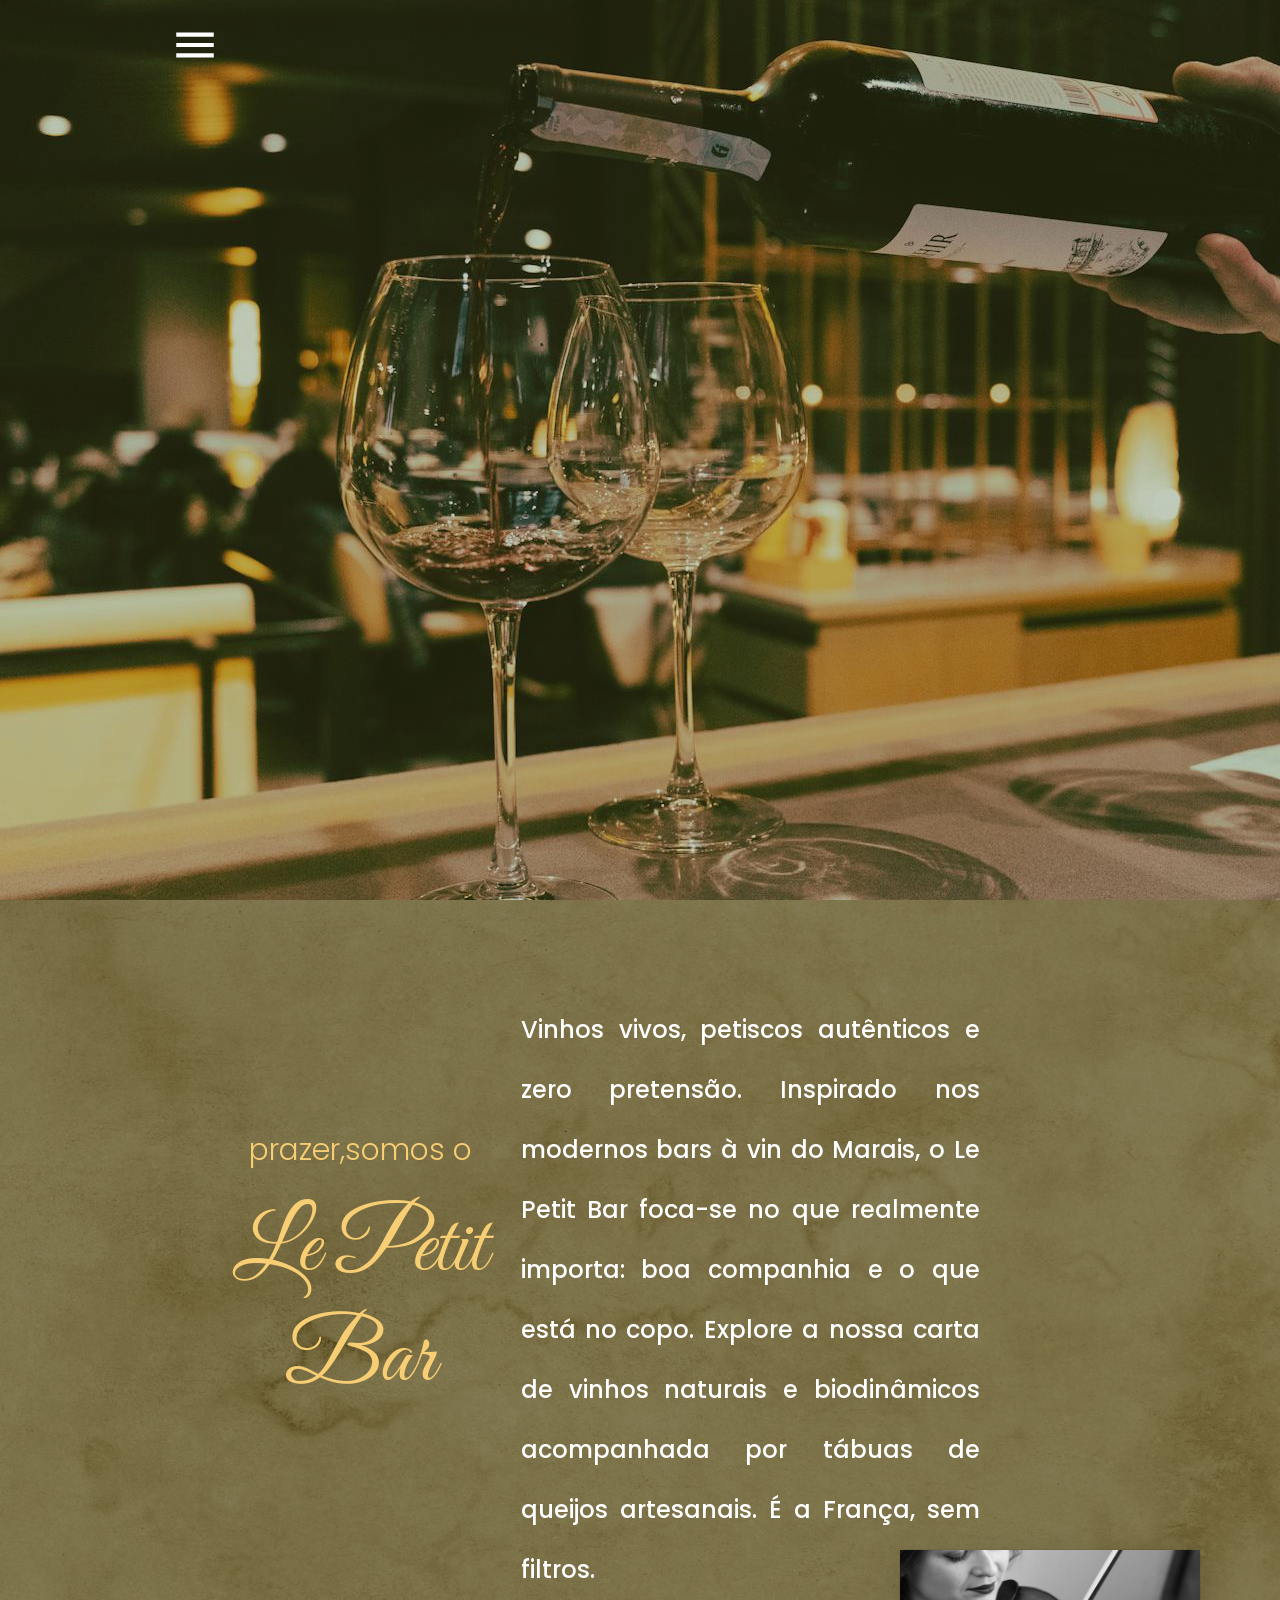
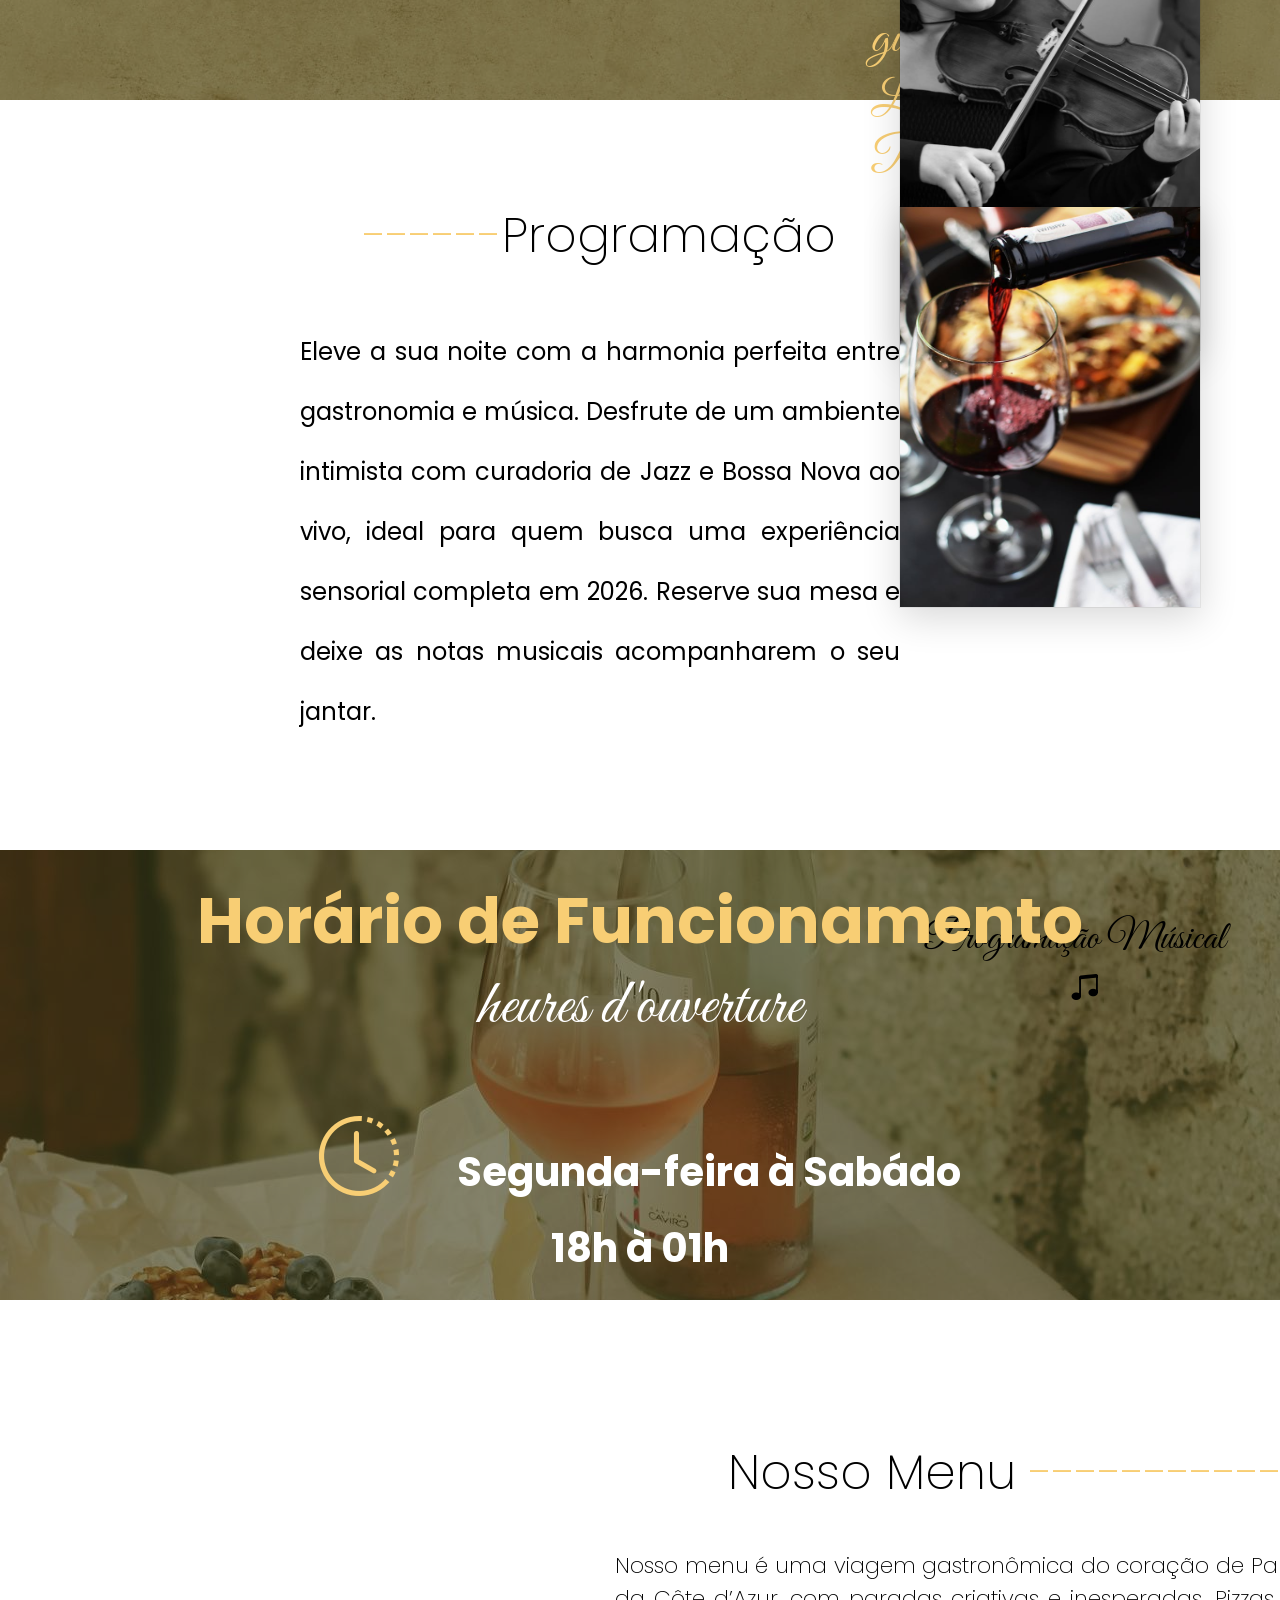
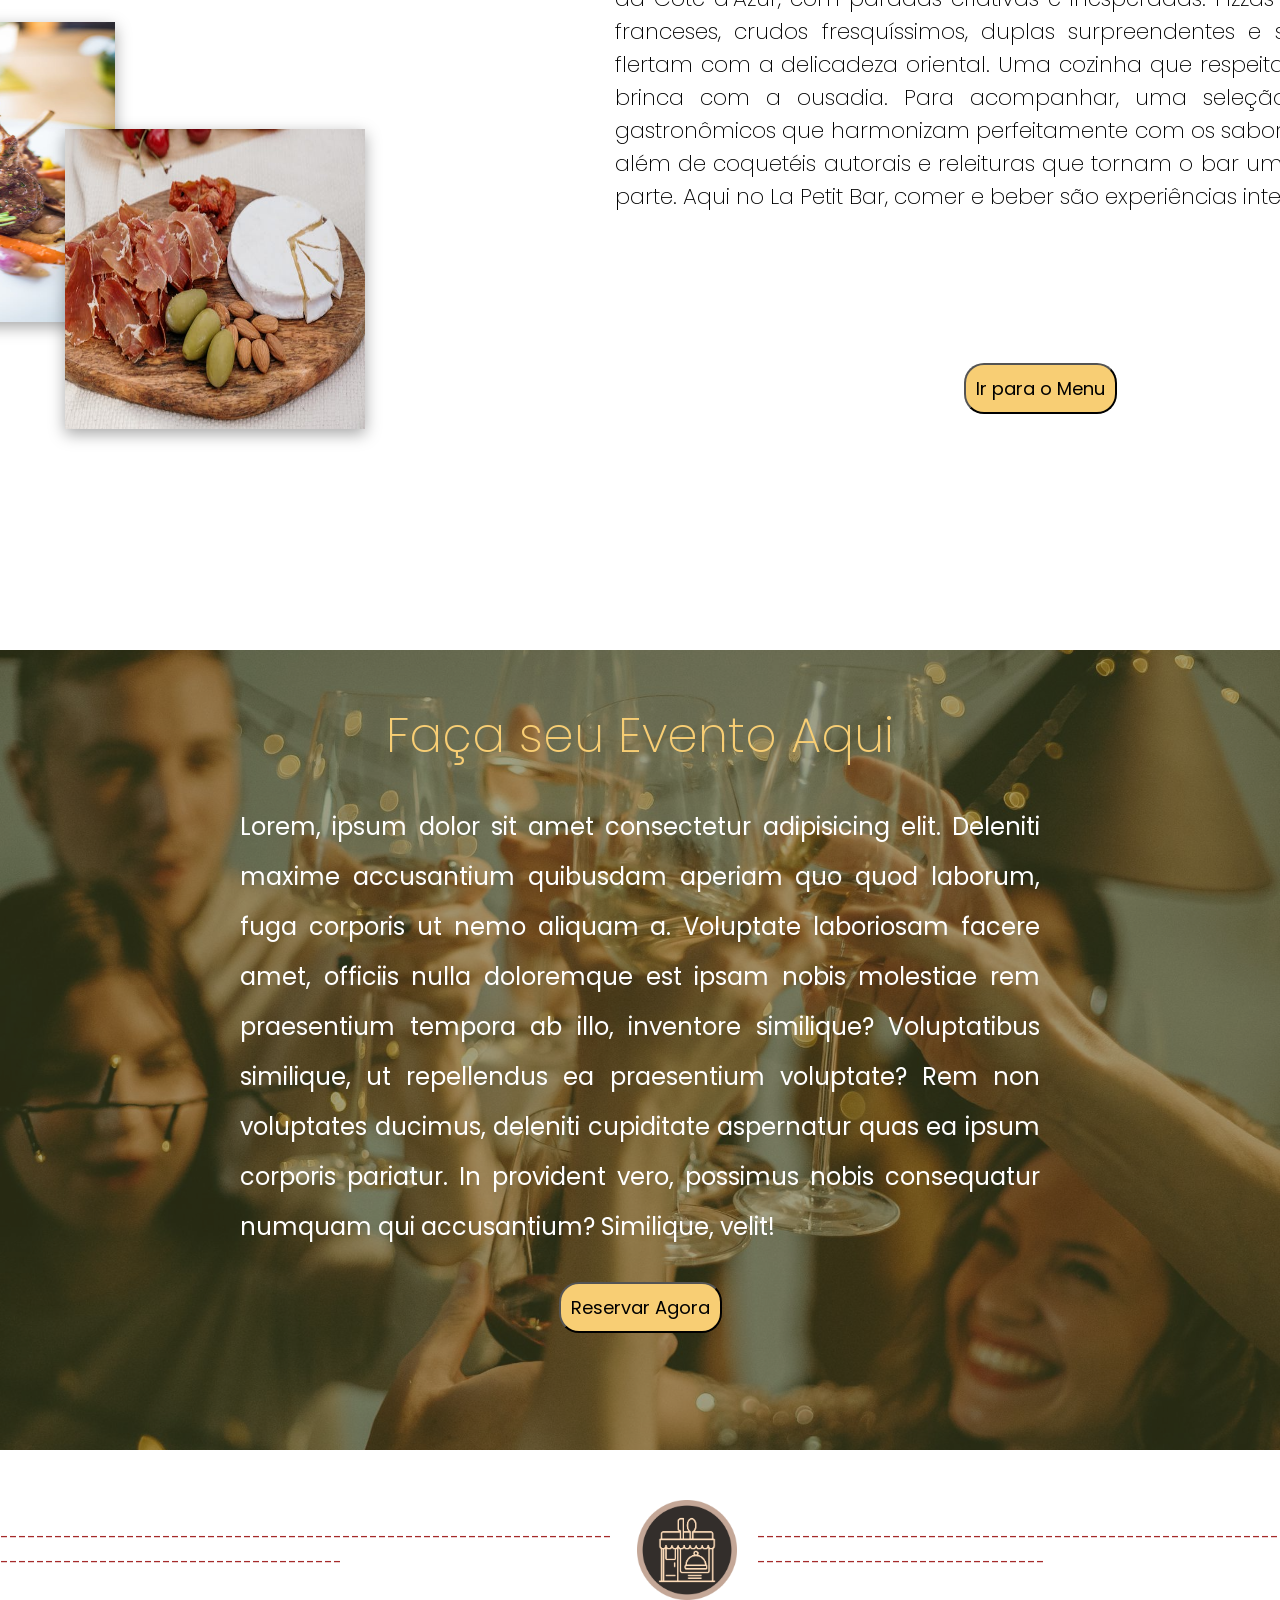
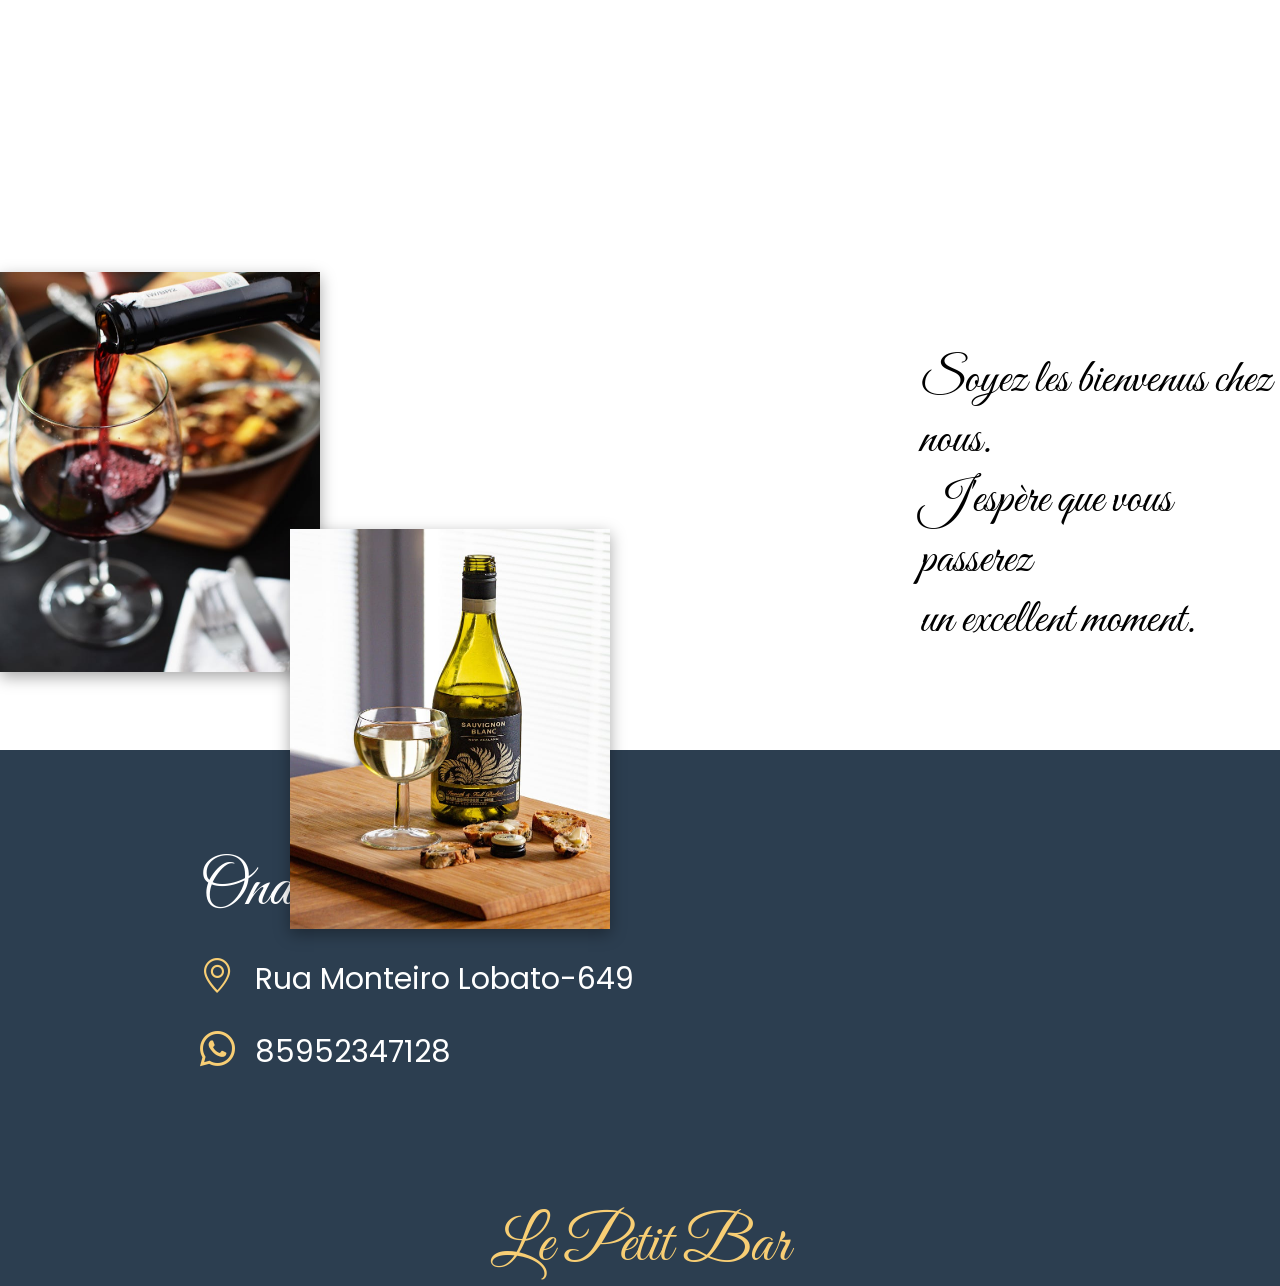
<file: index.html>
<!DOCTYPE html>
<html lang="pt-br">
<head>
    <meta charset="UTF-8">
    <meta name="viewport" content="width=device-width, initial-scale=1.0">
    <link rel="stylesheet" href="style.css">
    <link rel="stylesheet" href="media.css">
    <link rel="stylesheet" href="https://cdn.jsdelivr.net/npm/bootstrap-icons@1.13.1/font/bootstrap-icons.min.css">
    <!-- Google fonts-->
     <link rel="preconnect" href="https://fonts.googleapis.com">
    <link rel="preconnect" href="https://fonts.gstatic.com" crossorigin>
    <link href="https://fonts.googleapis.com/css2?family=Almendra:ital,wght@0,400;0,700;1,400;1,700&family=Coiny&family=Fascinate&family=Inter:ital,opsz,wght@0,14..32,100..900;1,14..32,100..900&family=Luckiest+Guy&family=Merriweather:ital,opsz,wght@0,18..144,300..900;1,18..144,300..900&family=Passion+One:wght@400;700;900&family=Playfair+Display:ital,wght@0,400..900;1,400..900&family=Poppins:ital,wght@0,100;0,200;0,300;0,400;0,500;0,600;0,700;0,800;0,900;1,100;1,200;1,300;1,400;1,500;1,600;1,700;1,800;1,900&family=Roboto:ital,wght@0,100..900;1,100..900&family=Sriracha&display=swap" rel="stylesheet">

    <link rel="preconnect" href="https://fonts.googleapis.com">
    <link rel="preconnect" href="https://fonts.gstatic.com" crossorigin>
    <link href="https://fonts.googleapis.com/css2?family=Almendra:ital,wght@0,400;0,700;1,400;1,700&family=Coiny&family=Fascinate&family=Great+Vibes&family=Inter:ital,opsz,wght@0,14..32,100..900;1,14..32,100..900&family=Luckiest+Guy&family=Merriweather:ital,opsz,wght@0,18..144,300..900;1,18..144,300..900&family=Passion+One:wght@400;700;900&family=Playfair+Display:ital,wght@0,400..900;1,400..900&family=Playwrite+FR+Trad:wght@100..400&family=Poppins:ital,wght@0,100;0,200;0,300;0,400;0,500;0,600;0,700;0,800;0,900;1,100;1,200;1,300;1,400;1,500;1,600;1,700;1,800;1,900&family=Roboto:ital,wght@0,100..900;1,100..900&family=Sriracha&display=swap" rel="stylesheet">
     <!-- /Google fonts-->

     <script src="menu.js" defer></script>


    <title>La Petit Bar</title>

</head>

<body>
    <header  id="header">
                    <section class="menu-desktop">
                        <nav>
                            <ul>
                                <li><a href="#sobre">Le Petit Bar</a></li>
                                <li><a href="#musica" >Música</a> </li>
                                <li><a href="#funcionamento">Horários</a> </li>
                                <li><a href="#eventos">Reservas</a> </li>
                                <li><a href="#cardapio">Menu </a> </li>
                                <i class="bi bi-instagram"></i>
                            </ul>
                        </nav>
                     </section>
                   

                    <div class="menu-mobile-icon">
                        <button onclick="menuShow()"><img class="icon" src="imagem/menu_white_36dp.svg" alt="icon"></button>
                    </div>

                    <div class="menu-mobile">
                         <nav>
                            <ul>
                                <li><a href="#sobre">Le Petit Bar</a></li>
                                <li><a href="#musica" >Música</a> </li>
                                <li><a href="#funcionamento">Horários</a> </li>
                                <li><a href="#eventos">Reservas</a> </li>
                                <li><a href="#cardapio">Menu </a> </li>
                            </ul>
                        </nav>

                    </div>
                   
                    </header>
                
                    <section class="imagem-fundo">

                    <div class="overlay">
                    </div>
              
                    </section>
                
                    <section id="sobre">
                                  <h1>prazer,somos o  <br>
                                      <span>Le Petit Bar</span>
                                  </h1>
                                  <h3>
                                      Vinhos vivos, petiscos autênticos e zero pretensão. Inspirado nos modernos bars à vin do Marais, o Le Petit Bar foca-se no que realmente importa: boa companhia e o que está no copo. Explore a nossa carta de vinhos naturais e biodinâmicos acompanhada por tábuas de queijos artesanais. É a França, sem filtros.
                                      <p>gui est La Petit</p>
                                  </h3>
                                   <div class="overlay-sobre">
                                  </div>
                    </section>

   
            
            
                <section id="musica">
        
                        
                         <div class="programacao">
                             <h1><span>------</span>Programação</h1>
                             <p>Eleve a sua noite com a harmonia perfeita entre gastronomia e música. Desfrute de um ambiente intimista com curadoria de Jazz e Bossa Nova ao vivo, ideal para quem busca uma experiência sensorial completa em 2026. Reserve sua mesa e deixe as notas musicais acompanharem o seu jantar.</p>
                         </div>
                         <div class="img-horario">
                             <img src="imagem/pexels-alina-chernii-682289345-20597111.jpg" alt="" >
                             <img src="imagem/pexels-breakingpic-3044.jpg" alt="" >
                             <p>Programação Músical<i class="bi bi-music-note-beamed"></i></p>
                         </div>
       
                
                </section>
            
                <section id="funcionamento">
            
          
                <div class="titulo">
                
                    <h1>Horário de Funcionamento</h1>
                    <p>heures d'ouverture</p>
                </div>
                <div id="horas">
                    <h2>
                        <i class="bi bi-clock-history"></i>
                        Segunda-feira à Sabádo
                        <p>18h à 01h</p>
                    </h2>
                </div>
                <div class="overlay-funcio">
                </div>

                </section>
            
                <section id="cardapio">
                <div class="imagem-cardapio">
                    <img src="imagem/pexels-chevanon-323682.jpg" alt="">
                    <div class="absolute">
                    <img src="imagem/pexels-cottonbro-4873697.jpg" alt="">
                    </div>
                </div>
                
                       <article>
                <h1>
                    Nosso Menu <span style="color: #f8ce74;">--------------</span>
                </h1>
                <p>Nosso menu é uma viagem gastronômica do coração de Paris ao frescor da Côte d’Azur, com paradas criativas e inesperadas. Pizzas com toques franceses, crudos fresquíssimos, duplas surpreendentes e sabores que flertam com a delicadeza oriental. Uma cozinha que respeita a técnica e brinca com a ousadia.
                Para acompanhar, uma seleção de vinhos gastronômicos que harmonizam perfeitamente com os sabores do menu, além de coquetéis autorais e releituras que tornam o bar uma atração à parte. Aqui no La Petit Bar, comer e beber são experiências integradas.
                    </p>
                     <a href="cardapio.html"><button>Ir para o Menu</button></a>
                
                       </article>
                
                </section>
            
                <section id="eventos">
            
                <h1>
                    Faça seu Evento Aqui
                </h1>
                 <p>Lorem, ipsum dolor sit amet consectetur adipisicing elit. Deleniti maxime accusantium quibusdam aperiam quo quod laborum, fuga corporis ut nemo aliquam a. Voluptate laboriosam facere amet, officiis nulla doloremque est ipsam nobis molestiae rem praesentium tempora ab illo, inventore similique? Voluptatibus similique, ut repellendus ea praesentium voluptate? Rem non voluptates ducimus, deleniti cupiditate aspernatur quas ea ipsum corporis pariatur. In provident vero, possimus nobis consequatur numquam qui accusantium? Similique, velit!</p>
                 <a href="reservar.html"><button>Reservar Agora</button></a>
                
                 <div class="overlay-eventos">
                 </div>
                
            
                </section>
            
            
                <section class="logo">
           
                <p style="color: brown;">----------------------------------------------------------------------------------------------------------</p><img src="imagem/tl.webp" alt=""><p style="color: brown;">------------------------------------------------------------------------------------------</p>
       
                </section>
            
                <section class="bem-vindo">
           
                <div>
                    <img src="imagem/pexels-breakingpic-3044.jpg" alt="">
                    <div class="vinho-branco"><img src="imagem/pexels-brettjordan-2308939 (1).jpg" alt=""></div>
                </div>
                <p>Soyez les bienvenus  chez nous. <br>
                J'espère que vous passerez <br> un excellent moment.</p>
        
            
                </section>
            
                <footer>
           
                <div class="local">
                    <h1>Onde estamos</h1>
                    <p><i class="bi bi-geo-alt"></i>Rua Monteiro Lobato-649</p>
                    <p><i class="bi bi-whatsapp"></i>85952347128</p>
                </div>
                <h2>
                    Le Petit Bar
                </h2>
                </footer>
   





    
</body>
</html>
</file>
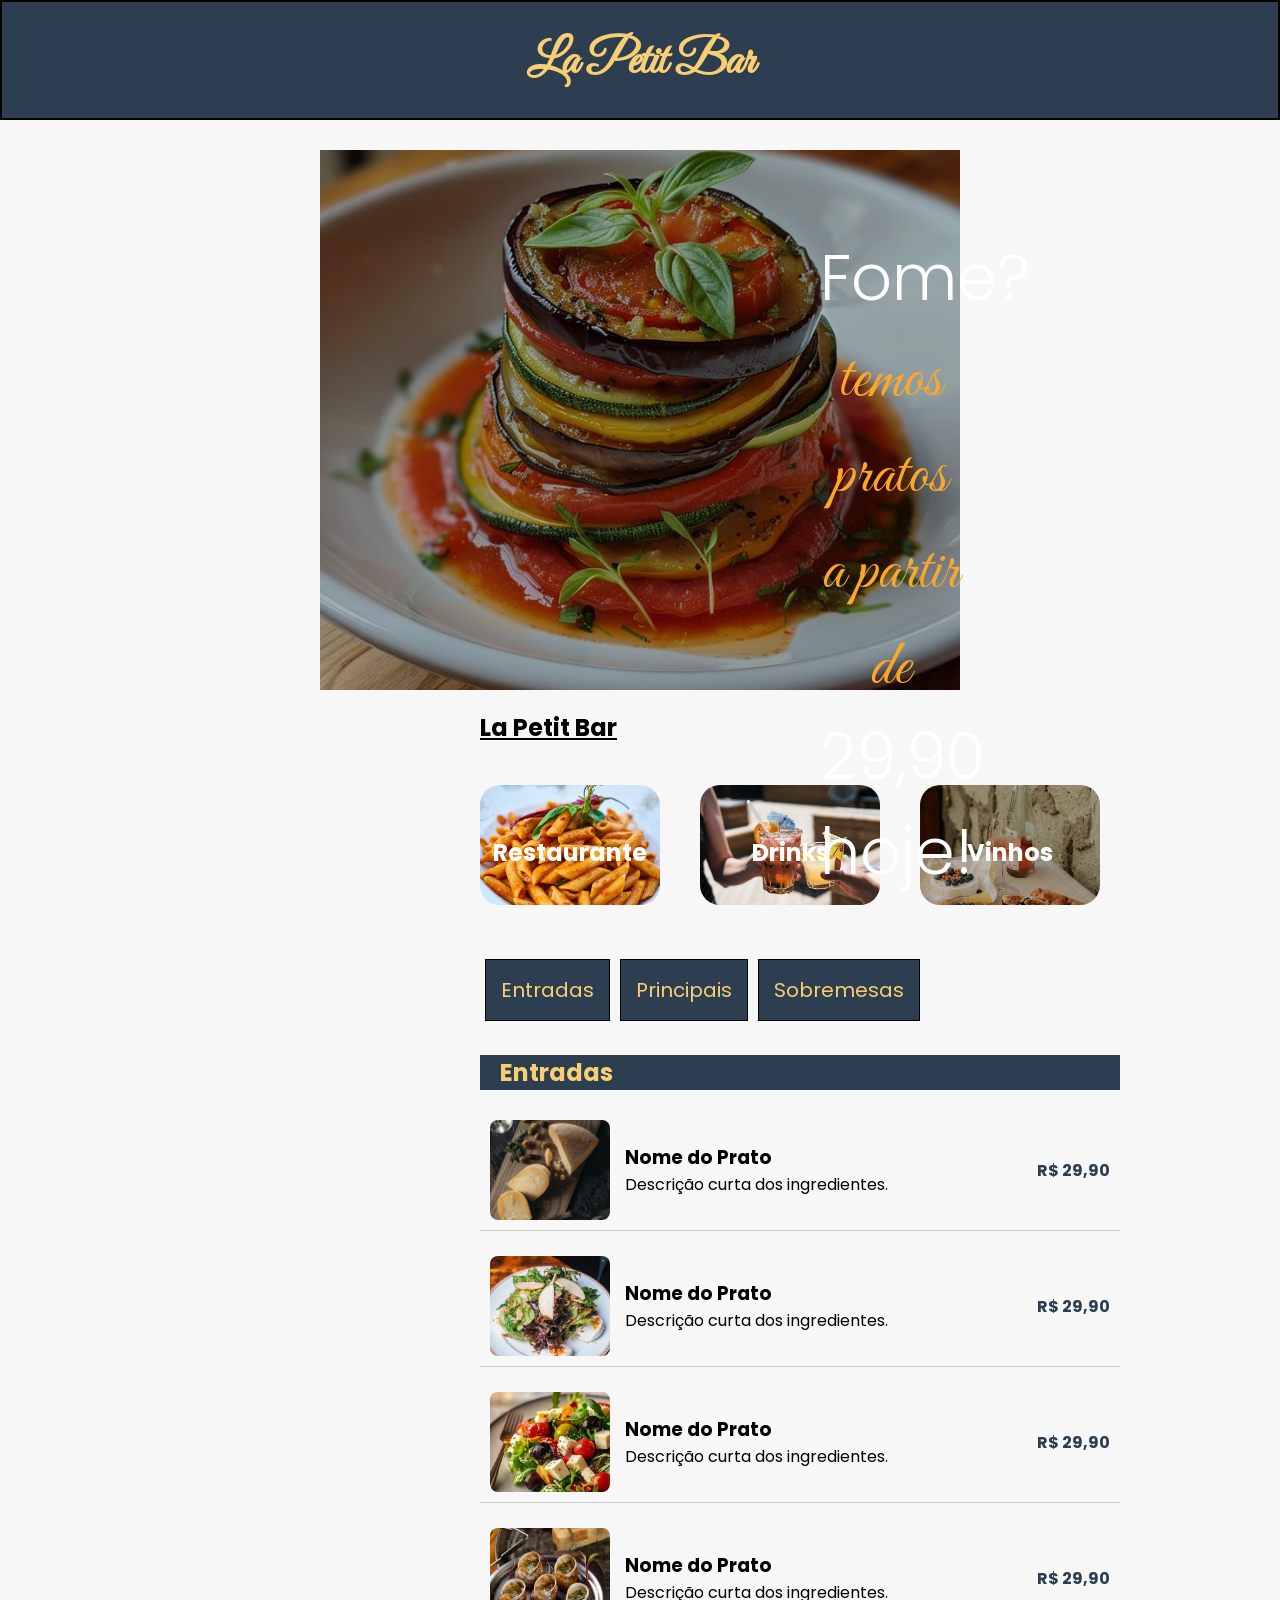
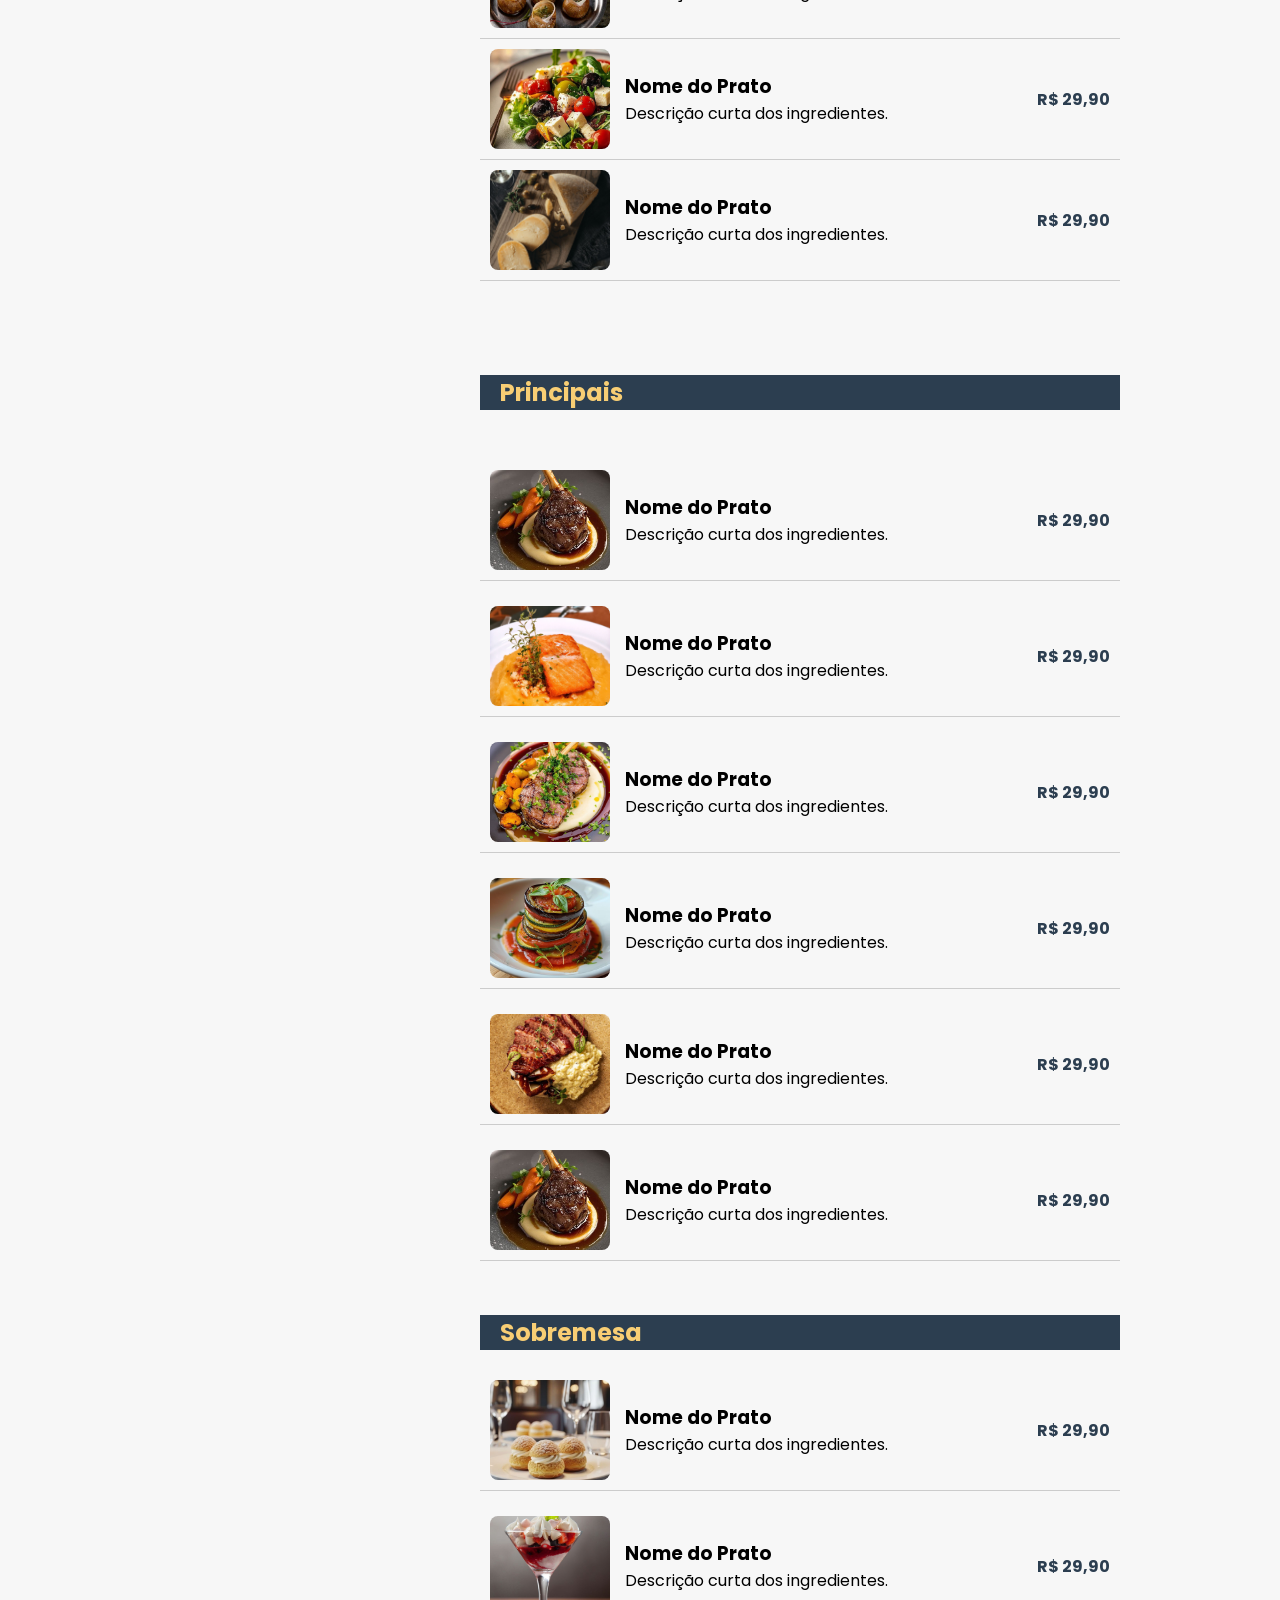
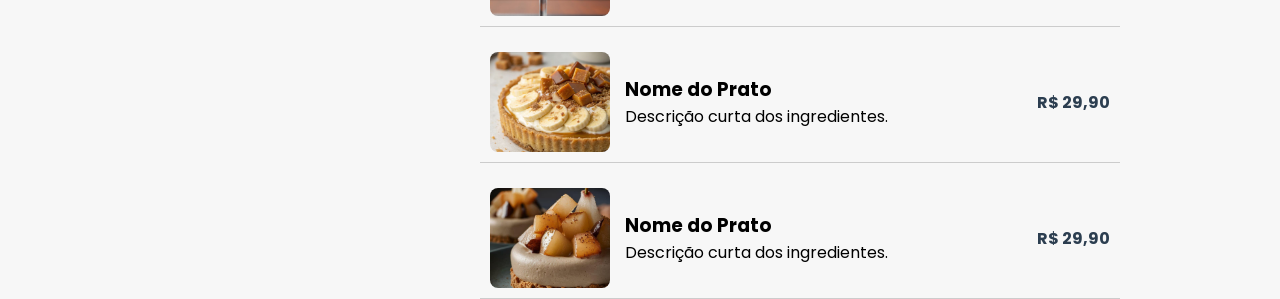
<file: cardapio.html>
<!DOCTYPE html>
<html lang="pt-br">
<head>
    <meta charset="UTF-8">
    <meta name="viewport" content="width=device-width, initial-scale=1.0">
    <link rel="stylesheet" href="cardapio.css">
    <link rel="stylesheet" href="media.css">
    
      <!-- Google fonts-->
     <link rel="preconnect" href="https://fonts.googleapis.com">
    <link rel="preconnect" href="https://fonts.gstatic.com" crossorigin>
    <link href="https://fonts.googleapis.com/css2?family=Almendra:ital,wght@0,400;0,700;1,400;1,700&family=Coiny&family=Fascinate&family=Inter:ital,opsz,wght@0,14..32,100..900;1,14..32,100..900&family=Luckiest+Guy&family=Merriweather:ital,opsz,wght@0,18..144,300..900;1,18..144,300..900&family=Passion+One:wght@400;700;900&family=Playfair+Display:ital,wght@0,400..900;1,400..900&family=Poppins:ital,wght@0,100;0,200;0,300;0,400;0,500;0,600;0,700;0,800;0,900;1,100;1,200;1,300;1,400;1,500;1,600;1,700;1,800;1,900&family=Roboto:ital,wght@0,100..900;1,100..900&family=Sriracha&display=swap" rel="stylesheet">

    <link rel="preconnect" href="https://fonts.googleapis.com">
    <link rel="preconnect" href="https://fonts.gstatic.com" crossorigin>
    <link href="https://fonts.googleapis.com/css2?family=Almendra:ital,wght@0,400;0,700;1,400;1,700&family=Coiny&family=Fascinate&family=Great+Vibes&family=Inter:ital,opsz,wght@0,14..32,100..900;1,14..32,100..900&family=Luckiest+Guy&family=Merriweather:ital,opsz,wght@0,18..144,300..900;1,18..144,300..900&family=Passion+One:wght@400;700;900&family=Playfair+Display:ital,wght@0,400..900;1,400..900&family=Playwrite+FR+Trad:wght@100..400&family=Poppins:ital,wght@0,100;0,200;0,300;0,400;0,500;0,600;0,700;0,800;0,900;1,100;1,200;1,300;1,400;1,500;1,600;1,700;1,800;1,900&family=Roboto:ital,wght@0,100..900;1,100..900&family=Sriracha&display=swap" rel="stylesheet">
     <!-- /Google fonts-->
    <title>Menu</title>
</head>
<body>

    <header>
        <section id="logotipo">
            <a href="index.html">
              <h1>La Petit Bar </h1>
            </a>
        </section>
    </header>

    <section class="cartaz">
        <h1>
          Fome? <br>  <span>temos pratos <br> a partir de</span> <br> 29,90 hoje!
           
        </h1>
          <div class="overlay">

        </div>
    </section>

    <section class="nome">
        <h1>La Petit Bar</h1>
    </section>

<section class="opcao">
        <section class="conteudo">
            <a href="cardapio.html">
              <h1>Restaurante</h1>
            </a>
        </section>
          <section class="conteudo01">
            <a href="drinks.html">
              <h1>Drinks</h1>
            </a>
        </section>
        
          <section class="conteudo02">
            <a href="vinho.html">
              <h1>Vinhos</h1>
            </a>
        </section>
</section>

<section class="sub-menu">
    <nav>
        <ul>
            
                <li><a href="#entradas">Entradas</a></li>
                <li><a href="#principais">Principais</a></li>
                <li><a href="#sobremesa">Sobremesas</a></li>
            
        </ul>
    </nav>

</section>


<section id="entradas">
    <h1>Entradas</h1>
    <div class="cardapio">
      <div class="item">
        <img src="imagem/menu/62f4bfe952119a77bc7e29f45d05e7f1.jpg" alt="Nome do Prato">
        <div class="detalhes">
          <h3>Nome do Prato</h3>
          <p>Descrição curta dos ingredientes.</p>
        </div>
        <span class="preco">R$ 29,90</span>
      </div>


      <div class="item">
        <img src="imagem/menu/12e78d5da4cc189256c413631bbb99e0.jpg" alt="Nome do Prato">
        <div class="detalhes">
          <h3>Nome do Prato</h3>
          <p>Descrição curta dos ingredientes.</p>
        </div>
        <span class="preco">R$ 29,90</span>
      </div>
         <div class="item">
        <img src="imagem/menu/d4eba3394bc5067767296d932125760d.jpg" alt="Nome do Prato">
        <div class="detalhes">
          <h3>Nome do Prato</h3>
          <p>Descrição curta dos ingredientes.</p>
        </div>
        <span class="preco">R$ 29,90</span>
      </div>
           <div class="item">
        <img src="imagem/menu/ff90f95338f80cbef923c79b3f94c5f3.jpg" alt="Nome do Prato">
        <div class="detalhes">
          <h3>Nome do Prato</h3>
          <p>Descrição curta dos ingredientes.</p>
        </div>
        <span class="preco">R$ 29,90</span>
      </div>
       </div>
         <div class="item">
        <img src="imagem/menu/d4eba3394bc5067767296d932125760d.jpg" alt="Nome do Prato">
        <div class="detalhes">
          <h3>Nome do Prato</h3>
          <p>Descrição curta dos ingredientes.</p>
        </div>
        <span class="preco">R$ 29,90</span>
      </div>
       </div>
         <div class="item">
        <img src="imagem/menu/62f4bfe952119a77bc7e29f45d05e7f1.jpg" alt="Nome do Prato">
        <div class="detalhes">
          <h3>Nome do Prato</h3>
          <p>Descrição curta dos ingredientes.</p>
        </div>
        <span class="preco">R$ 29,90</span>
      </div>
    </div>
</section>

<section id="principais">
    <h1>Principais</h1>
    <div class="cardapio">
      <div class="item">
        <img src="imagem/menu/6a11fc6c91556569d796cf327b86e2a2.jpg" alt="Nome do Prato">
        <div class="detalhes">
          <h3>Nome do Prato</h3>
          <p>Descrição curta dos ingredientes.</p>
        </div>
        <span class="preco">R$ 29,90</span>
      </div>


      <div class="item">
        <img src="imagem/menu/7005aaee6317fea006abc771fa29d8a7.jpg" alt="Nome do Prato">
        <div class="detalhes">
          <h3>Nome do Prato</h3>
          <p>Descrição curta dos ingredientes.</p>
        </div>
        <span class="preco">R$ 29,90</span>
      </div>
         <div class="item">
        <img src="imagem/menu/b8162b9ef9687168df9d434eb13ebbf3.jpg" alt="Nome do Prato">
        <div class="detalhes">
          <h3>Nome do Prato</h3>
          <p>Descrição curta dos ingredientes.</p>
        </div>
        <span class="preco">R$ 29,90</span>
      </div>
           <div class="item">
        <img src="imagem/menu/c1d8671912ecca69d76bd917f1d9d9ef.jpg" alt="Nome do Prato">
        <div class="detalhes">
          <h3>Nome do Prato</h3>
          <p>Descrição curta dos ingredientes.</p>
        </div>
        <span class="preco">R$ 29,90</span>
      </div>
         <div class="item">
        <img src="imagem/menu/c4eff92541baad139ea0939a6a4af782.jpg" alt="Nome do Prato">
        <div class="detalhes">
          <h3>Nome do Prato</h3>
          <p>Descrição curta dos ingredientes.</p>
        </div>
        <span class="preco">R$ 29,90</span>
      </div>
         <div class="item">
        <img src="imagem/menu/6a11fc6c91556569d796cf327b86e2a2.jpg" alt="Nome do Prato">
        <div class="detalhes">
          <h3>Nome do Prato</h3>
          <p>Descrição curta dos ingredientes.</p>
        </div>
        <span class="preco">R$ 29,90</span>
      </div>
    </div>
</section>



<section id="sobremesa">
    <h1>Sobremesa</h1>
    <div class="cardapio">
      <div class="item">
        <img src="imagem/menu/d177febc1130ea8b943c8281e9dad292.jpg" alt="Nome do Prato">
        <div class="detalhes">
          <h3>Nome do Prato</h3>
          <p>Descrição curta dos ingredientes.</p>
        </div>
        <span class="preco">R$ 29,90</span>
      </div>

      <div class="item">
        <img src="imagem/menu/d906af0051f217755572e395e5ce0b20.jpg" alt="Nome do Prato">
        <div class="detalhes">
          <h3>Nome do Prato</h3>
          <p>Descrição curta dos ingredientes.</p>
        </div>
        <span class="preco">R$ 29,90</span>
      </div>

         <div class="item">
        <img src="imagem/menu/a5797af8cd41364bb6617d3df778c1ca.jpg" alt="Nome do Prato">
        <div class="detalhes">
          <h3>Nome do Prato</h3>
          <p>Descrição curta dos ingredientes.</p>
        </div>

        <span class="preco">R$ 29,90</span>
      </div>
           <div class="item">
        <img src="imagem/menu/b616893079a97b29f388438a85f18b1f.jpg" alt="Nome do Prato">
        <div class="detalhes">
          <h3>Nome do Prato</h3>
          <p>Descrição curta dos ingredientes.</p>
        </div>

        <span class="preco">R$ 29,90</span>

      </div>
    </div>
</section>






























</body>
</html>
</file>
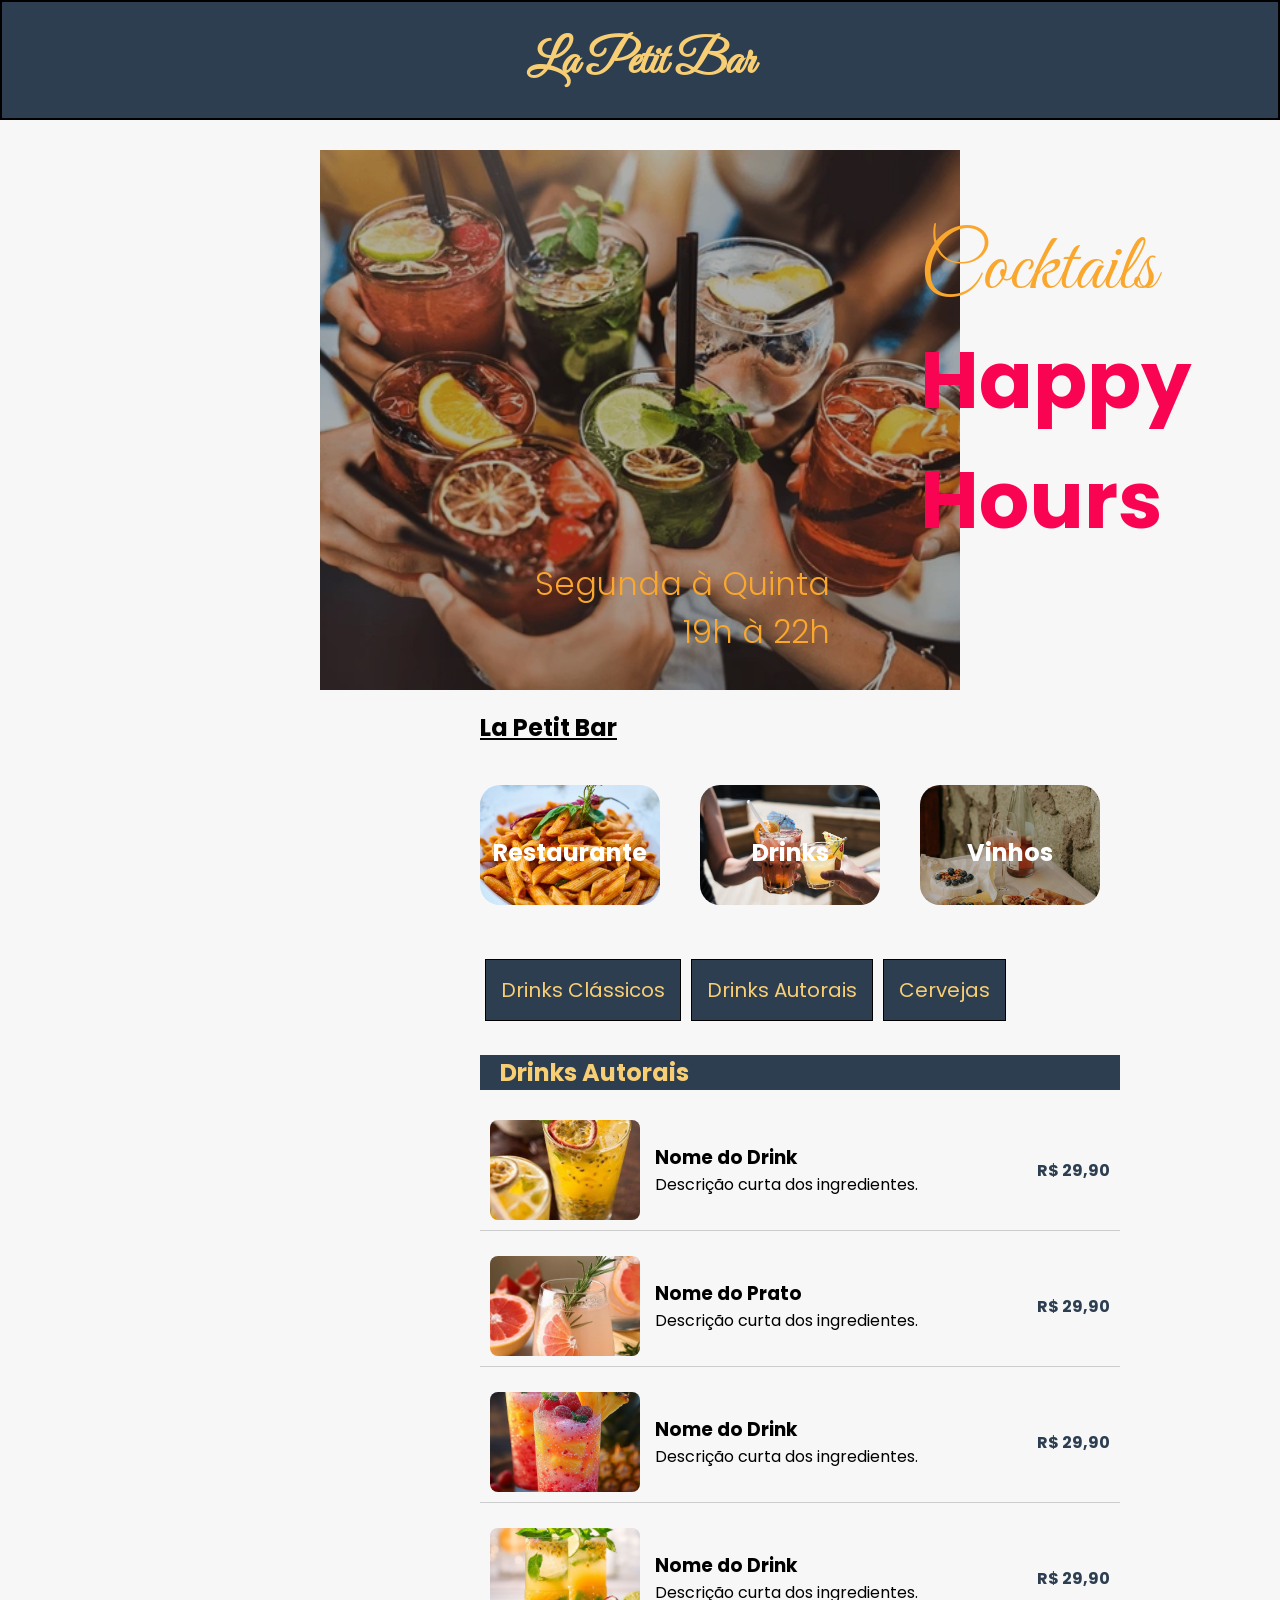
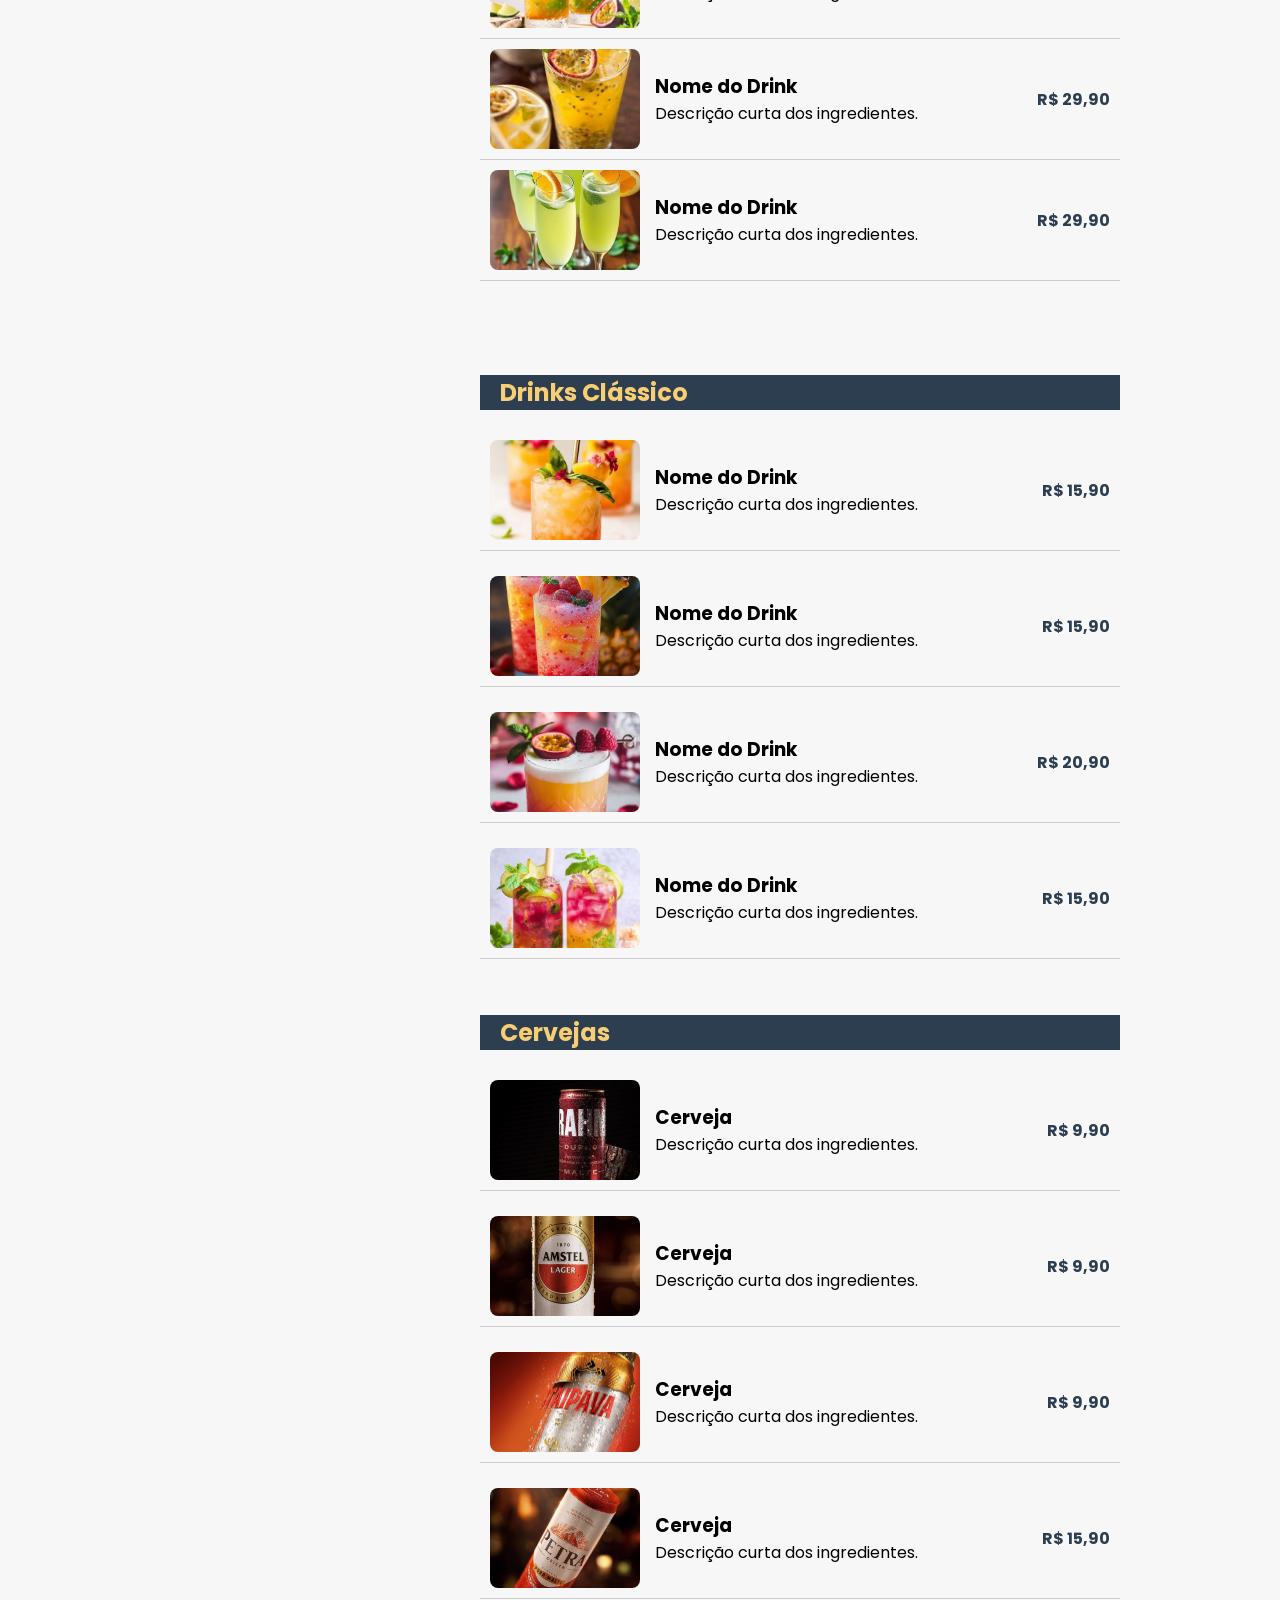
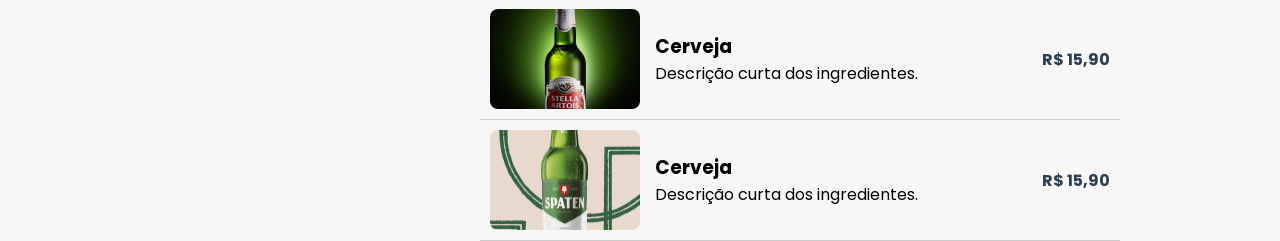
<file: drinks.html>
<!DOCTYPE html>
<html lang="pt-br">
<head>
    <meta charset="UTF-8">
    <meta name="viewport" content="width=device-width, initial-scale=1.0">
     <link rel="stylesheet" href="drinks.css">
     <link rel="stylesheet" href="media.css">
      <!-- Google fonts-->
     <link rel="preconnect" href="https://fonts.googleapis.com">
    <link rel="preconnect" href="https://fonts.gstatic.com" crossorigin>
    <link href="https://fonts.googleapis.com/css2?family=Almendra:ital,wght@0,400;0,700;1,400;1,700&family=Coiny&family=Fascinate&family=Inter:ital,opsz,wght@0,14..32,100..900;1,14..32,100..900&family=Luckiest+Guy&family=Merriweather:ital,opsz,wght@0,18..144,300..900;1,18..144,300..900&family=Passion+One:wght@400;700;900&family=Playfair+Display:ital,wght@0,400..900;1,400..900&family=Poppins:ital,wght@0,100;0,200;0,300;0,400;0,500;0,600;0,700;0,800;0,900;1,100;1,200;1,300;1,400;1,500;1,600;1,700;1,800;1,900&family=Roboto:ital,wght@0,100..900;1,100..900&family=Sriracha&display=swap" rel="stylesheet">

    <link rel="preconnect" href="https://fonts.googleapis.com">
    <link rel="preconnect" href="https://fonts.gstatic.com" crossorigin>
    <link href="https://fonts.googleapis.com/css2?family=Almendra:ital,wght@0,400;0,700;1,400;1,700&family=Coiny&family=Fascinate&family=Great+Vibes&family=Inter:ital,opsz,wght@0,14..32,100..900;1,14..32,100..900&family=Luckiest+Guy&family=Merriweather:ital,opsz,wght@0,18..144,300..900;1,18..144,300..900&family=Passion+One:wght@400;700;900&family=Playfair+Display:ital,wght@0,400..900;1,400..900&family=Playwrite+FR+Trad:wght@100..400&family=Poppins:ital,wght@0,100;0,200;0,300;0,400;0,500;0,600;0,700;0,800;0,900;1,100;1,200;1,300;1,400;1,500;1,600;1,700;1,800;1,900&family=Roboto:ital,wght@0,100..900;1,100..900&family=Sriracha&display=swap" rel="stylesheet">
     <!-- /Google fonts-->
    <title>Drinks</title>

</head>
<body>

       <header>
        <section id="logotipo">
            <a href="index.html">
              <h1>La Petit Bar </h1>
            </a>
        </section>
    </header>

    <section class="cartaz">
        <h1><span>Cocktails </span><br>
            Happy <br>
            Hours
        </h1>
        <p>Segunda à Quinta <br>
            19h à 22h

        </p>

          <div class="overlay">

        </div>
    </section>

    <section class="nome">
        <h1>La Petit Bar</h1>
    </section>

<section class="opcao">
        <section class="conteudo">
            <a href="cardapio.html">
                <h1>Restaurante</h1>
            </a>
        </section>
          <section class="conteudo01">
            <a href="drinks.html">
                <h1>Drinks</h1>
            </a>
        </section>
        
          <section class="conteudo02">
            <a href="vinho.html">
              <h1>Vinhos</h1>
            </a>
        </section>
</section>

<section class="sub-menu">
    <nav>
        <ul>
            
                <li><a href="#drinks-classico">Drinks Clássicos</a></li>
                <li><a href="#drinks-autorais">Drinks Autorais</a></li>
                <li><a href="#cervejas">Cervejas</a></li>
            
        </ul>
    </nav>

</section>



<section id="drinks-autorais">

    <h1>Drinks Autorais</h1>
    <div class="cardapio">
      <div class="item">
        <img src="imagem/drinks/83c46c25ba6be5aa3e3a360a9c68c153.jpg" alt="Nome do Prato">
        <div class="detalhes">
          <h3>Nome do Drink</h3>
          <p>Descrição curta dos ingredientes.</p>
        </div>
        <span class="preco">R$ 29,90</span>
      </div>

      <div class="item">
        <img src="imagem/drinks/9afc6f9e26d89e4eb8b7bbe7a6fea738.jpg" alt="Nome do Prato">
        <div class="detalhes">
          <h3>Nome do Prato</h3>
          <p>Descrição curta dos ingredientes.</p>
        </div>
        <span class="preco">R$ 29,90</span>
      </div>
         <div class="item">
        <img src="imagem/drinks/5c871ed31adea386b7e5b24cbabe9bf8.jpg" alt="Nome do Prato">
        <div class="detalhes">
          <h3>Nome do Drink</h3>
          <p>Descrição curta dos ingredientes.</p>
        </div>
        <span class="preco">R$ 29,90</span>
      </div>
           <div class="item">
        <img src="imagem/drinks/ba1bf21a88c2379e529311c87c40106a.jpg" alt="Nome do Prato">
        <div class="detalhes">
          <h3>Nome do Drink</h3>
          <p>Descrição curta dos ingredientes.</p>
        </div>
        <span class="preco">R$ 29,90</span>
      </div>
       </div>
         <div class="item">
        <img src="imagem/drinks/83c46c25ba6be5aa3e3a360a9c68c153.jpg" alt="Nome do Prato">
        <div class="detalhes">
          <h3>Nome do Drink</h3>
          <p>Descrição curta dos ingredientes.</p>
        </div>
        <span class="preco">R$ 29,90</span>
      </div>
       </div>
         <div class="item">
        <img src="imagem/drinks/c5f8ac660741979ed0267cd8bd595345.jpg" alt="Nome do Prato">
        <div class="detalhes">
          <h3>Nome do Drink</h3>
          <p>Descrição curta dos ingredientes.</p>
        </div>
        <span class="preco">R$ 29,90</span>
      </div>
    </div>
</section>


<section id="drinks-classico">
    <h1>Drinks Clássico</h1>
    <div class="cardapio">
      <div class="item">
        <img src="imagem/drinks/2919388082edaf26d1d7db9223dd834f.jpg" alt="Nome do Prato">
        <div class="detalhes">
          <h3>Nome do Drink</h3>
          <p>Descrição curta dos ingredientes.</p>
        </div>
        <span class="preco">R$ 15,90</span>
      </div>

      <div class="item">
        <img src="imagem/drinks/5c871ed31adea386b7e5b24cbabe9bf8.jpg" alt="Nome do Prato">
        <div class="detalhes">
          <h3>Nome do Drink</h3>
          <p>Descrição curta dos ingredientes.</p>
        </div>
        <span class="preco">R$ 15,90</span>
      </div>

         <div class="item">
        <img src="imagem/drinks/82570600cea509e4834fbf1faea864a6.jpg" alt="Nome do Prato">
        <div class="detalhes">
          <h3>Nome do Drink</h3>
          <p>Descrição curta dos ingredientes.</p>
        </div>

        <span class="preco">R$ 20,90</span>
      </div>
           <div class="item">
        <img src="imagem/drinks/830554675088523b11fecff0a8fd1b61.jpg" alt="Nome do Prato">
        <div class="detalhes">
          <h3>Nome do Drink</h3>
          <p>Descrição curta dos ingredientes.</p>
        </div>

        <span class="preco">R$ 15,90</span>

      </div>
    </div>
</section>


<section id="cervejas">
    <h1>Cervejas</h1>
    <div class="cardapio">
      <div class="item">
        <img src="imagem/drinks/1bdf750ce80a0dd7b8ac0c023ac36187.jpg" alt="Nome do Prato">
        <div class="detalhes">
          <h3>Cerveja</h3>
          <p>Descrição curta dos ingredientes.</p>
        </div>
        <span class="preco">R$ 9,90</span>
      </div>

      <div class="item">
        <img src="imagem/drinks/4a00e932408db5426c2e269d571d3dab.jpg" alt="Nome do Prato">
        <div class="detalhes">
          <h3>Cerveja</h3>
          <p>Descrição curta dos ingredientes.</p>
        </div>
        <span class="preco">R$ 9,90</span>
      </div>
         <div class="item">
        <img src="imagem/drinks/023ee9087a69b433ce49e02d0c6682cd.jpg" alt="Nome do Prato">
        <div class="detalhes">
          <h3>Cerveja</h3>
          <p>Descrição curta dos ingredientes.</p>
        </div>
        <span class="preco">R$ 9,90</span>
      </div>
           <div class="item">
        <img src="imagem/drinks/22879bc59b229affff8a274253b5f35e.jpg" alt="Nome do Prato">
        <div class="detalhes">
          <h3>Cerveja</h3>
          <p>Descrição curta dos ingredientes.</p>
        </div>
        <span class="preco">R$ 15,90</span>
      </div>
       </div>
         <div class="item">
        <img src="imagem/drinks/452a88907a642ccd89e7982c70779c21.jpg" alt="Nome do Prato">
        <div class="detalhes">
          <h3>Cerveja</h3>
          <p>Descrição curta dos ingredientes.</p>
        </div>
        <span class="preco">R$ 15,90</span>
      </div>
       </div>
         <div class="item">
        <img src="imagem/drinks/0769ae3d0f7dc0926176196846d22598.jpg" alt="Nome do Prato">
        <div class="detalhes">
          <h3>Cerveja</h3>
          <p>Descrição curta dos ingredientes.</p>
        </div>
        <span class="preco">R$ 15,90</span>
      </div>
    </div>
</section>

<div style="height: 200px;"></div>
    
</body>
</html>
</file>
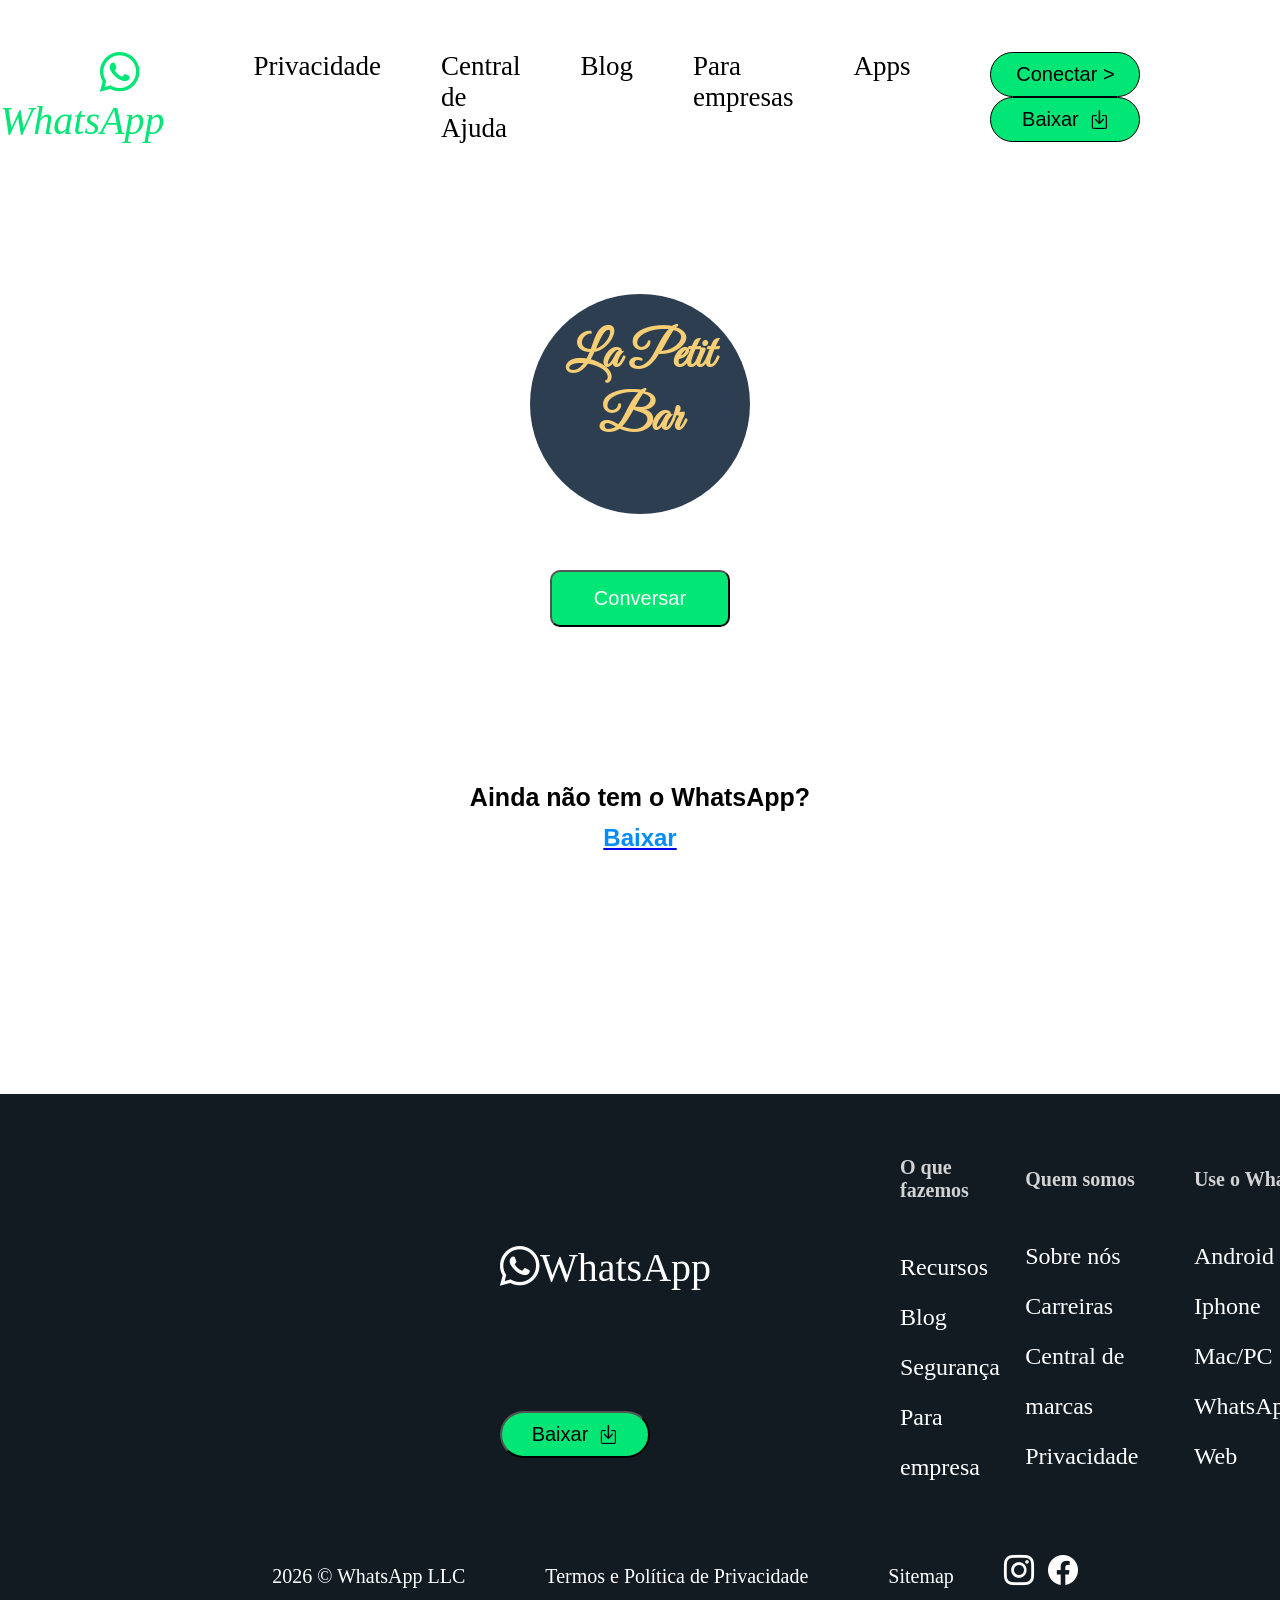
<file: reservar.html>
<!DOCTYPE html>
<html lang="pt-br">
<head>
    <meta charset="UTF-8">
    <meta name="viewport" content="width=device-width, initial-scale=1.0">
    <link rel="stylesheet" href="https://cdn.jsdelivr.net/npm/bootstrap-icons@1.13.1/font/bootstrap-icons.min.css">
    <link rel="stylesheet" href="media.css">
    <link rel="stylesheet" href="wpp.css">
      <!-- Google fonts-->
     <link rel="preconnect" href="https://fonts.googleapis.com">
    <link rel="preconnect" href="https://fonts.gstatic.com" crossorigin>
    <link href="https://fonts.googleapis.com/css2?family=Almendra:ital,wght@0,400;0,700;1,400;1,700&family=Coiny&family=Fascinate&family=Inter:ital,opsz,wght@0,14..32,100..900;1,14..32,100..900&family=Luckiest+Guy&family=Merriweather:ital,opsz,wght@0,18..144,300..900;1,18..144,300..900&family=Passion+One:wght@400;700;900&family=Playfair+Display:ital,wght@0,400..900;1,400..900&family=Poppins:ital,wght@0,100;0,200;0,300;0,400;0,500;0,600;0,700;0,800;0,900;1,100;1,200;1,300;1,400;1,500;1,600;1,700;1,800;1,900&family=Roboto:ital,wght@0,100..900;1,100..900&family=Sriracha&display=swap" rel="stylesheet">

    <link rel="preconnect" href="https://fonts.googleapis.com">
    <link rel="preconnect" href="https://fonts.gstatic.com" crossorigin>
    <link href="https://fonts.googleapis.com/css2?family=Almendra:ital,wght@0,400;0,700;1,400;1,700&family=Coiny&family=Fascinate&family=Great+Vibes&family=Inter:ital,opsz,wght@0,14..32,100..900;1,14..32,100..900&family=Luckiest+Guy&family=Merriweather:ital,opsz,wght@0,18..144,300..900;1,18..144,300..900&family=Passion+One:wght@400;700;900&family=Playfair+Display:ital,wght@0,400..900;1,400..900&family=Playwrite+FR+Trad:wght@100..400&family=Poppins:ital,wght@0,100;0,200;0,300;0,400;0,500;0,600;0,700;0,800;0,900;1,100;1,200;1,300;1,400;1,500;1,600;1,700;1,800;1,900&family=Roboto:ital,wght@0,100..900;1,100..900&family=Sriracha&display=swap" rel="stylesheet">
     <!-- /Google fonts-->
    <title>Abrir o WhatsApp</title>
</head>
<body>
    <header>
        <section class="logo-wpp">
            <a href="https://www.whatsapp.com/"><i class="bi bi-whatsapp">WhatsApp</i></a>
        </section>
        <section class="menu-wpp">
            <nav>
                <ul>
                    <li><a href="https://www.whatsapp.com/privacy" target="_self">Privacidade</a></li>
                    <li><a href="https://faq.whatsapp.com/" target="_self">Central de Ajuda</a></li>
                    <li><a href="https://blog.whatsapp.com/">Blog</a></li>
                    <li><a href="https://business.whatsapp.com/">Para empresas</a></li>
                    <li><a href="https://www.whatsapp.com/download" target="_self">Apps</a></li>
                </ul>
            </nav>
        </section>

        <section class="btn-wpp">
              <a href="https://web.whatsapp.com/" target="_parent"><button class="btn-con">Conectar ></button></a>
              <a href="https://www.whatsapp.com/download" target="_parent"><button>Baixar<i class="bi bi-box-arrow-in-down"></i></button></a>
        </section>
    </header>


    <main>
        <section class="conversar">
            <div class="logotipo">
                <h1>
                    La Petit <br> Bar
                     
                     <a href="https://wa.me/5585992267212" target="_blank" class="btn-whatsapp"> 
                    <button>Conversar</button></a>
                   
                     <p>Ainda não tem o WhatsApp? <br>
                        <a href="https://www.whatsapp.com/download"><span style="color: rgb(0, 140, 255);">Baixar</span></a>
                    </p>
                </h1>
            </div>
        
        </section>
      
    </main>

    <footer>
        <section class="rodape-wpp">
               <a href="https://www.whatsapp.com/"><i class="bi bi-whatsapp"></i>WhatsApp</a>

               <div class="baixar"><a href=""><button>Baixar<i class="bi bi-box-arrow-in-down"></i></button></a></div>
         </section>


               <aside>
            <div class="container">
                <nav>
                    <ul>
                        <li><h3>O que fazemos</h3></li>
                        <li><a href="https://www.whatsapp.com/calling" target="_parent">Recursos</a></li>
                        <li><a href="https://blog.whatsapp.com/" target="_parent">Blog</a></li>
                        <li><a href="https://www.whatsapp.com/security" target="_parent">Segurança</a></li>
                        <li><a href="https://business.whatsapp.com/" target="_parent">Para empresa</a></li>

                    </ul>
                </nav>
                 <nav>
                    <ul>
                        <li><h3>Quem somos</h3></li>
                        <li><a href="https://www.whatsapp.com/about" target="_parent">Sobre nós</a></li>
                        <li><a href="https://www.metacareers.com/jobsearch?divisions[0]=WhatsApp" target="_blank">Carreiras</a></li>
                        <li><a href="https://www.meta.com/pt-br/brand/resources/whatsapp/whatsapp-brand/?utm_source=about.meta.com&utm_medium=redirect" target="_blank">Central de marcas</a></li>
                        <li><a href="https://www.whatsapp.com/privacy" target="_parent">Privacidade</a></li>

                    </ul>
                </nav>
                  <nav>
                    <ul>
                        <li><h3>Use o WhatsApp</h3></li>
                        <li><a href="https://www.whatsapp.com/android" target="_parent">Android</a></li>
                        <li><a href="https://www.whatsapp.com/download" target="_parent">Iphone</a></li>
                        <li><a href="https://www.whatsapp.com/download" target="_parent">Mac/PC</a></li>
                        <li><a href="https://web.whatsapp.com/" target="_parent">WhatsApp Web</a></li>

                    </ul>
                </nav>
                 <nav>
                    <ul>
                        <li><h3>Precisa de ajuda?</h3></li>
                        <li><a href="https://www.whatsapp.com/contact" target="_parent">Fale conosco</a></li>
                        <li><a href="https://faq.whatsapp.com/" target="_parent">Central de ajuda</a></li>
                        <li><a href="https://www.whatsapp.com/download" target="_parent">Apps</a></li>
                        <li><a href="https://www.whatsapp.com/security/advisories" target="_parent">Alertas de Segurança</a></li>

                    </ul>
                </nav>
                <div>
        </aside>



        <section class="informacoes-footer">
            <div class="caixa">
                <p>2026 © WhatsApp LLC</p>
                <p> Termos e Política de Privacidade </p>
                <p>Sitemap</p>

                <div class="redes-sociais">
                    <a href="#"><i class="bi bi-instagram"></i></a>
                    <a href="#"><i class="bi bi-facebook"></i></a>
                </div>



            </div>
         
        </section>
        
  
        


        
        
    </footer>

   

   
 
    
</body>
</html>
</file>
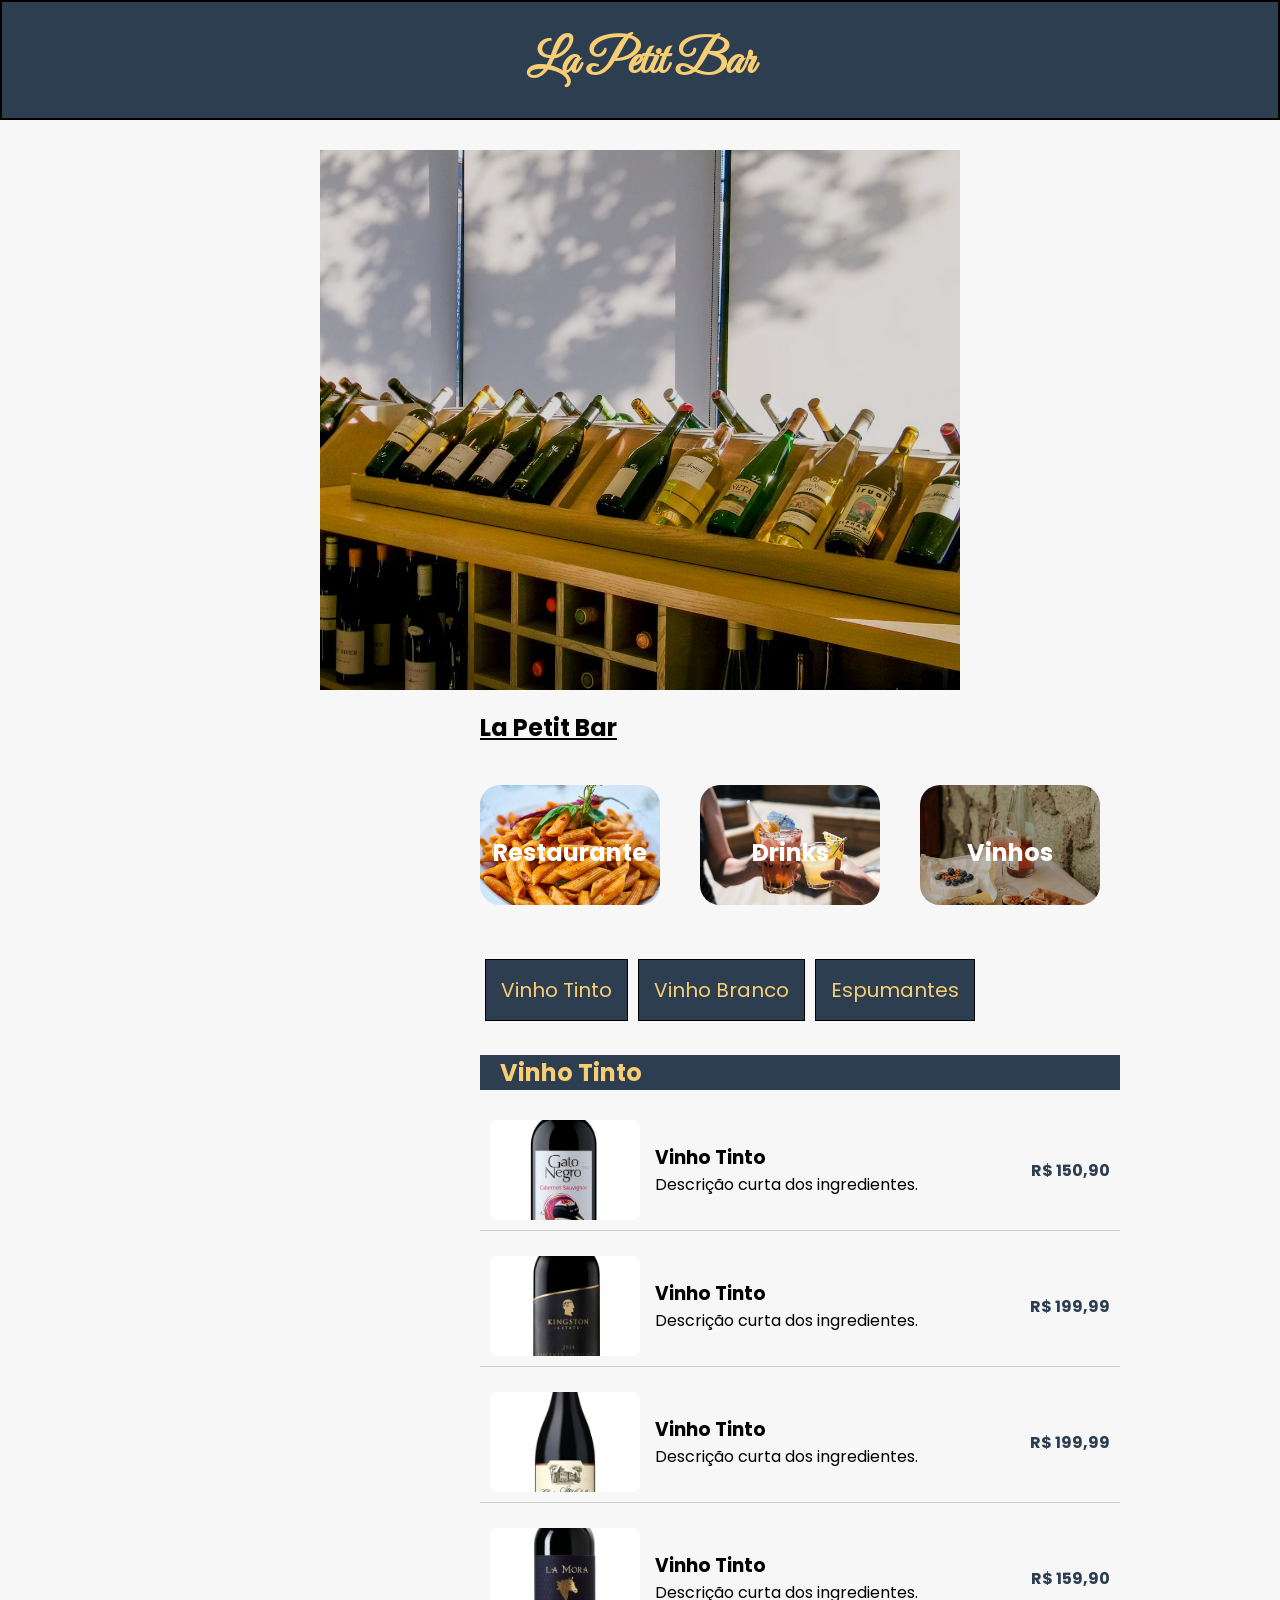
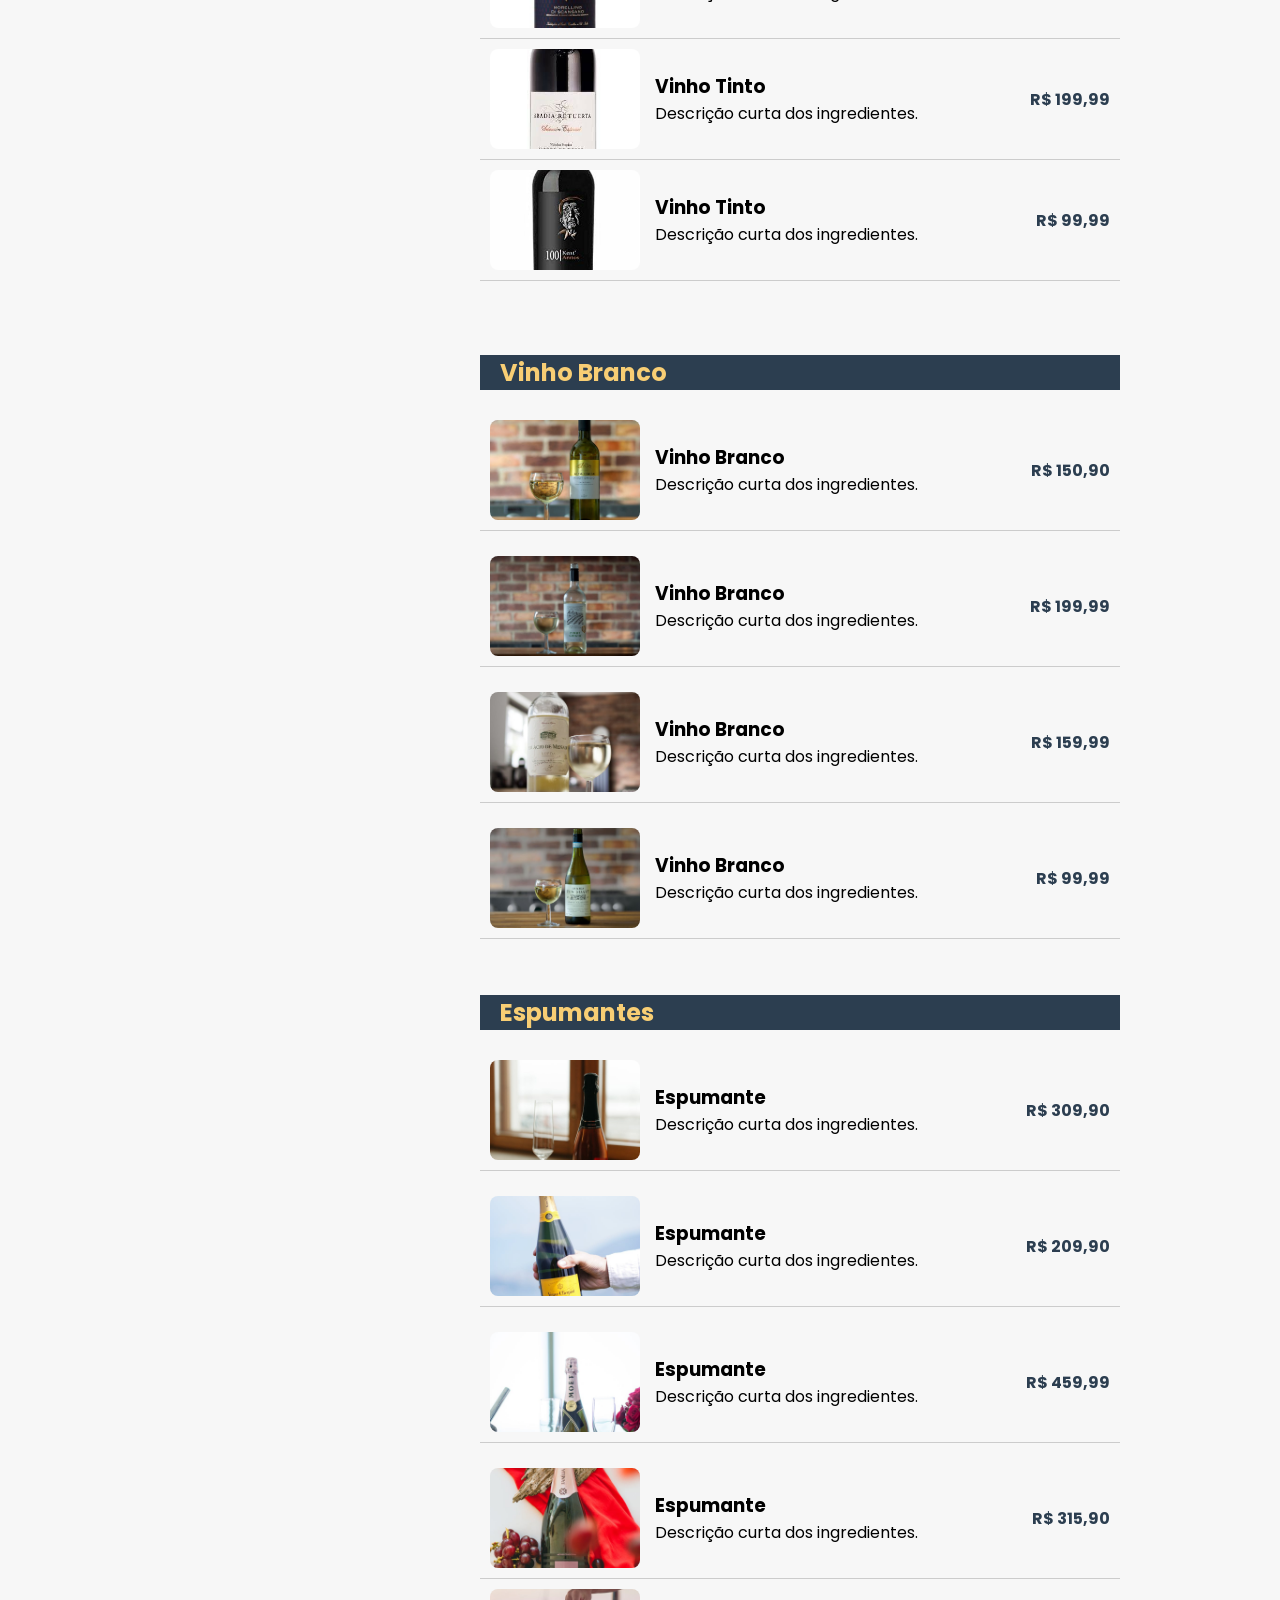
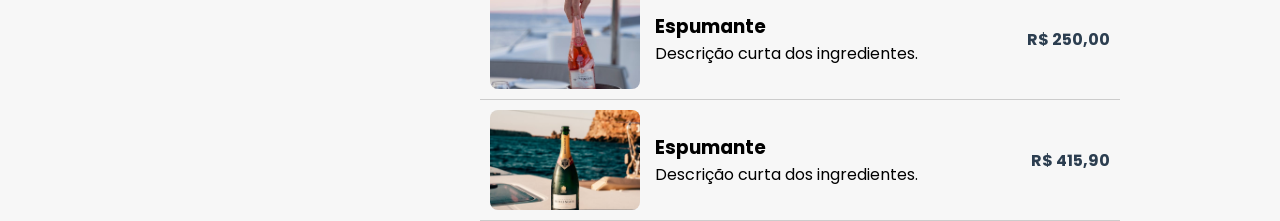
<file: vinho.html>
<!DOCTYPE html>
<html lang="pt-br">
<head>
    <meta charset="UTF-8">
    <meta name="viewport" content="width=device-width, initial-scale=1.0">
    <link rel="stylesheet" href="vinho.css">
    <link rel="stylesheet" href="media.css">
      <!-- Google fonts-->
     <link rel="preconnect" href="https://fonts.googleapis.com">
    <link rel="preconnect" href="https://fonts.gstatic.com" crossorigin>
    <link href="https://fonts.googleapis.com/css2?family=Almendra:ital,wght@0,400;0,700;1,400;1,700&family=Coiny&family=Fascinate&family=Inter:ital,opsz,wght@0,14..32,100..900;1,14..32,100..900&family=Luckiest+Guy&family=Merriweather:ital,opsz,wght@0,18..144,300..900;1,18..144,300..900&family=Passion+One:wght@400;700;900&family=Playfair+Display:ital,wght@0,400..900;1,400..900&family=Poppins:ital,wght@0,100;0,200;0,300;0,400;0,500;0,600;0,700;0,800;0,900;1,100;1,200;1,300;1,400;1,500;1,600;1,700;1,800;1,900&family=Roboto:ital,wght@0,100..900;1,100..900&family=Sriracha&display=swap" rel="stylesheet">

    <link rel="preconnect" href="https://fonts.googleapis.com">
    <link rel="preconnect" href="https://fonts.gstatic.com" crossorigin>
    <link href="https://fonts.googleapis.com/css2?family=Almendra:ital,wght@0,400;0,700;1,400;1,700&family=Coiny&family=Fascinate&family=Great+Vibes&family=Inter:ital,opsz,wght@0,14..32,100..900;1,14..32,100..900&family=Luckiest+Guy&family=Merriweather:ital,opsz,wght@0,18..144,300..900;1,18..144,300..900&family=Passion+One:wght@400;700;900&family=Playfair+Display:ital,wght@0,400..900;1,400..900&family=Playwrite+FR+Trad:wght@100..400&family=Poppins:ital,wght@0,100;0,200;0,300;0,400;0,500;0,600;0,700;0,800;0,900;1,100;1,200;1,300;1,400;1,500;1,600;1,700;1,800;1,900&family=Roboto:ital,wght@0,100..900;1,100..900&family=Sriracha&display=swap" rel="stylesheet">
     <!-- /Google fonts-->
    <title>Document</title>
</head>
<body>
      <header>
        <section id="logotipo">
            <a href="index.html">
              <h1>La Petit Bar </h1>
            </a>
        </section>
    </header>

    <section class="cartaz">
    
          <div class="overlay">

        </div>
    </section>

    <section class="nome">
        <h1>La Petit Bar</h1>
    </section>

<section class="opcao">
        <section class="conteudo">
            <a href="cardapio.html">
                <h1>Restaurante</h1>
            </a>
        </section>
          <section class="conteudo01">
            <a href="drinks.html">
                <h1>Drinks</h1>
            </a>
        </section>
        
          <section class="conteudo02">
            <a href="vinho.html">
                <h1>Vinhos</h1>
            </a>
        </section>
</section>

<section class="sub-menu">
    <nav>
        <ul>
            
                <li><a href="#vinho-tinto">Vinho Tinto</a></li>
                <li><a href="#vinho-branco">Vinho Branco</a></li>
                <li><a href="#espumantes">Espumantes</a></li>
            
        </ul>
    </nav>

</section>



<section id="vinho-tinto">

    <h1>Vinho Tinto</h1>
    <div class="cardapio">
      <div class="item">
        <img src="imagem/vinhos/3653aa1a9cbe4a9beb93bd04cb033f71.jpg" alt="Nome do Prato">
        <div class="detalhes">
          <h3>Vinho Tinto</h3>
          <p>Descrição curta dos ingredientes.</p>
        </div>
        <span class="preco">R$ 150,90</span>
      </div>

      <div class="item">
        <img src="imagem/vinhos/4d4a82a6e030208814e731372ff52ffe.jpg" alt="Nome do Prato">
        <div class="detalhes">
          <h3>Vinho Tinto</h3>
          <p>Descrição curta dos ingredientes.</p>
        </div>
        <span class="preco">R$ 199,99</span>
      </div>
         <div class="item">
        <img src="imagem/vinhos/792d77a074db0cc174e20791df184fed.jpg" alt="Nome do Prato">
        <div class="detalhes">
          <h3>Vinho Tinto</h3>
          <p>Descrição curta dos ingredientes.</p>
        </div>
        <span class="preco">R$ 199,99</span>
      </div>
           <div class="item">
        <img src="imagem/vinhos/9d10f795b9bcd29d6d4512ffca1a7b7e.jpg" alt="Nome do Prato">
        <div class="detalhes">
          <h3>Vinho Tinto</h3>
          <p>Descrição curta dos ingredientes.</p>
        </div>
        <span class="preco">R$ 159,90</span>
      </div>
       </div>
         <div class="item">
        <img src="imagem/vinhos/b5522c01fafec15f6ab369858b258567.jpg" alt="Nome do Prato">
        <div class="detalhes">
          <h3>Vinho Tinto</h3>
          <p>Descrição curta dos ingredientes.</p>
        </div>
        <span class="preco">R$ 199,99</span>
      </div>
       </div>
         <div class="item">
        <img src="imagem/vinhos/dc001ed53b8b3c32567115da1b520c55.jpg" alt="Nome do Prato">
        <div class="detalhes">
          <h3>Vinho Tinto</h3>
          <p>Descrição curta dos ingredientes.</p>
        </div>
        <span class="preco">R$ 99,99</span>
      </div>
    </div>
</section>


<section id="vinho-branco">
    <h1>Vinho Branco</h1>
    <div class="cardapio">
      <div class="item">
        <img src="imagem/vinhos/pexels-brettjordan-14785535.jpg" alt="Nome do Prato">
        <div class="detalhes">
          <h3>Vinho Branco</h3>
          <p>Descrição curta dos ingredientes.</p>
        </div>
        <span class="preco">R$ 150,90</span>
      </div>

      <div class="item">
        <img src="imagem/vinhos/pexels-brettjordan-29256524.jpg" alt="Nome do Prato">
        <div class="detalhes">
          <h3>Vinho Branco</h3>
          <p>Descrição curta dos ingredientes.</p>
        </div>
        <span class="preco">R$ 199,99</span>
      </div>

         <div class="item">
        <img src="imagem/vinhos/pexels-brettjordan-917831.jpg" alt="Nome do Prato">
        <div class="detalhes">
          <h3>Vinho Branco</h3>
          <p>Descrição curta dos ingredientes.</p>
        </div>

        <span class="preco">R$ 159,99</span>
      </div>
           <div class="item">
        <img src="imagem/vinhos/pexels-brettjordan-9195330.jpg" alt="Nome do Prato">
        <div class="detalhes">
          <h3>Vinho Branco</h3>
          <p>Descrição curta dos ingredientes.</p>
        </div>

        <span class="preco">R$ 99,99</span>

      </div>
    </div>
</section>


<section id="espumantes">
    <h1>Espumantes</h1>
    <div class="cardapio">
      <div class="item">
        <img src="imagem/vinhos/pexels-anastasia-shuraeva-6234107.jpg" alt="Nome do Prato">
        <div class="detalhes">
          <h3>Espumante</h3>
          <p>Descrição curta dos ingredientes.</p>
        </div>
        <span class="preco">R$ 309,90</span>
      </div>

      <div class="item">
        <img src="imagem/vinhos/pexels-anna-guerrero-788383-4078160.jpg" alt="Nome do Prato">
        <div class="detalhes">
          <h3>Espumante</h3>
          <p>Descrição curta dos ingredientes.</p>
        </div>
        <span class="preco">R$ 209,90</span>
      </div>
         <div class="item">
        <img src="imagem/vinhos/pexels-caleboquendo-34602200.jpg" alt="Nome do Prato">
        <div class="detalhes">
          <h3>Espumante</h3>
          <p>Descrição curta dos ingredientes.</p>
        </div>
        <span class="preco">R$ 459,99</span>
      </div>
           <div class="item">
        <img src="imagem/vinhos/pexels-gabriella-ally-3664539-13733673.jpg" alt="Nome do Prato">
        <div class="detalhes">
          <h3>Espumante</h3>
          <p>Descrição curta dos ingredientes.</p>
        </div>
        <span class="preco">R$ 315,90</span>
      </div>
       </div>
         <div class="item">
        <img src="imagem/vinhos/pexels-kipras-zabeliauskas-1607943-5365628.jpg" alt="Nome do Prato">
        <div class="detalhes">
          <h3>Espumante</h3>
          <p>Descrição curta dos ingredientes.</p>
        </div>
        <span class="preco">R$ 250,00</span>
      </div>
       </div>
         <div class="item">
        <img src="imagem/vinhos/pexels-sebastian-coman-photography-1598188-3461205.jpg" alt="Nome do Prato">
        <div class="detalhes">
          <h3>Espumante</h3>
          <p>Descrição curta dos ingredientes.</p>
        </div>
        <span class="preco">R$ 415,90</span>
      </div>
    </div>
</section>

<div style="height: 200px;"></div>
    
</body>
</html>
</file>
<file: style.css>
*{
    margin: 0;
    padding: 0;
    box-sizing: border-box;
    font-family:  "Poppins", sans-serif;;
}
/* menu-mobile */
.menu-mobile-icon{
    display: none;
}
.menu-mobile{
    display: none;
}
/* menu-desktop*/
header{
    width: 100%;
    position: fixed;
    top: 0;
    left: 0;
    z-index: 9999999999;
}
header .menu-desktop{
    display: flex;
    justify-content: center;
    align-items: center;
    margin-left: 1000px;
    margin-top: 80px;
    
}
.menu-desktop nav ul{
    display: flex;
    list-style: none;
}
.menu-desktop li a {
    color: rgb(206, 205, 205);
    text-decoration: none;
    font-size: 20px;
    font-weight: 500;
    margin: 0 25px; 
}
.menu-desktop li a:hover{
    color: white;
}
.menu-desktop  i{
    cursor: pointer;
    color: #f8ce74;
    margin-left: 50px;
    margin-top: -10px;
    font-size: 40px;
  
    margin-bottom: 20px;
}
.menu-desktop  i:hover{
    color: #8d7031;
}

.imagem-fundo{
    height: 100vh;
    background-image: url(imagem/pexels-holoshuriken-15750741.jpg);
    box-shadow: rgba(128, 128, 128, 0.226), rgba(128, 128, 128, 0.226),rgba(128, 128, 128, 0.226),rgba(128, 128, 128, 0.226), rgba(240, 46, 170, 0.05) 0px 25px;
    background-position: center;
    background-repeat: no-repeat;
    background-size: cover;
    position: relative;
   
}
.imagem-fundo >.overlay{
    position: absolute;
    top: 0;
    left: 0;
    background-color: #4d4e2341;
    width: 100%;
    height: 100%;
    z-index: 0;
}
/* Scroll menu Js */
header.rolar{
    background-color: rgba(211, 211, 211, 0.753);
    margin-top: -5px;
    height: 20vh;
}
header.rolar .menu-desktop a{
    color: black;
}



/* sobre a empresa */

section#sobre{
    background-image: url(imagem/old-paper-texture-1920-x-1080-background-t7st9er48bzs072u.jpg);
    background-position: center;
    background-repeat: no-repeat;
    background-size: cover;
    display: flex;
    justify-content: space-between;
    width: 100%;
    height: 800px;
    color: #f8ce74;
    position: relative;
}
#sobre h1{
    position: relative;
    z-index: 2;
    font-size: 30px;
    font-weight: 300;
    text-align: center;
    margin-top: 200px;
    margin-left: 200px;
    line-height: 100px;
   
}
#sobre h1 span{
    font-size: 3em;
    font-weight: 500;
    font-family: "Great Vibes", cursive;
}
#sobre h3{
    position: relative;
    z-index: 2;
    color: white;
    font-size: 24px;
    font-weight: 500;
    text-align: center;
    text-align: justify;
    width: 600px;
    margin-right: 300px;
    margin-top: 100px;
    line-height: 60px;
}
#sobre h3 p{
    color: #f8ce74;
    font-family: "Great Vibes", cursive;
    font-size: 50px;
    margin-left: 350px;
    margin-top: 10px;
}
#sobre .overlay-sobre{
    position: absolute;
    background-color: #4d4e23a4;
    left: 0;
    top: 0;
    width: 100%;
    height: 100%;
    z-index: 1;
}

/* musica */
#musica{
    width:100% ;
    height: 750px;
    display: flex;
    justify-content: space-between;
}
.programacao {
    margin-top: 100px;
    margin-left: 300px;
}
.programacao h1{
    margin-bottom: 50px;
    text-align: center;
    font-weight: 200;
    font-size: 3em;
}
.programacao h1 span{
    color: #F8CE74;
}
.programacao h1 i{
    font-size: 50px;
}
.programacao p{
    width: 600px;
    text-align: justify;
    line-height: 60px;
    font-size: 24px;
    
}
.img-horario p{
    font-family: "Great Vibes", cursive;
    font-size: 40px;
    margin-top: 300px;
    font-weight: 500;
    text-align: center;
}
.img-horario p i{
    font-size: 30px;
    padding-left: 20px;
}
.img-horario {
    position: relative;
    z-index: 3; 
    margin-right: 50px;
}
.img-horario img{
   box-shadow: rgba(0, 0, 0, 0.16) 0px 10px 36px 0px, rgba(0, 0, 0, 0.06) 0px 0px 0px 1px;
    margin-top: -150px;
    width: 300px;
    height: 400px;
    margin-right: 50px;
    position: relative; 
   
}

/* horario de funcionamento */
#funcionamento {
    background-image: url(imagem/pexels-nati-87264186-12991628.jpg);
    background-position: center;
    background-repeat: no-repeat;
    background-size: cover;
    color: #f8ce74;
    display: flex;
    flex-direction: column;
    justify-content: center;
    align-items: center;
    width: 100%;
    height: 50vh;
    position: relative;
}
#funcionamento .titulo {
    position: relative;
    z-index: 5;
}
#funcionamento .titulo h1{
    font-size: 4em;
    font-weight: bold;
  
}
#funcionamento .titulo p{
    font-family: "Great Vibes", cursive;
    color: white;
    font-size: 4em;
    font-weight: 500;
    text-align: center;
    margin-bottom: 50px;
    
}
#funcionamento #horas h2{
    position: relative;
    z-index: 5;
    color: white;
    font-size: 40px;
}
#horas h2 i{
    color: #f8ce74;
    margin-right: 50px;
    font-size: 80px;
   
}
#horas h2 p{
    font-size: 40px;
    text-align: center;
   
}
#funcionamento .overlay-funcio{
    position: absolute;
    background-color: #4d4e2381;
    top: 0;
    left: 0;
    width: 100%;
    height: 100%;
    z-index: 1;
}

/* menu cardapio */
section#cardapio{
    display: flex;
    justify-content: center;
    align-items: center;
    width: 100%;
    height: 950px;
}
.imagem-cardapio img{
    box-shadow: rgba(0, 0, 0, 0.35) 0px 5px 15px;
    position: relative;
    width: 300px; 
    height: 300px;
    margin-right: 500px;
  
}
.imagem-cardapio .absolute img{
    position: absolute;
    margin-top: -200px;
    margin-left: 250px;
    z-index: 2;
}
article{
    text-align: center;
}
article h1{
    font-size: 3em;
    font-weight: 200;
    margin-top: -100px;
    margin-bottom: 40px; 
}
article p{
    width: 800px;
    font-size: 22px;
    font-weight: 200;
    margin-right: 50px;
    text-align: justify;
}
article button{
    background-color: #F8CE74;
    cursor: pointer;
    font-size: 18px;
    padding: 10px;
    border-radius: 20px;
    margin-top: 150px;
}
article button:hover{
    background-color:#caa045;
    color: black;
}


/* Eventos */
section#eventos{
    color: white;
    display: flex;
    flex-direction: column;
    align-items: center;
    background-image: url(imagem/pexels-cottonbro-3171815.jpg);
    background-position: center;
    background-repeat: no-repeat;
    background-size: cover;
    text-align: center;
    width: 100%;
    height: 800px;
    position: relative;
   
}
#eventos h1{
    color: #F8CE74;
    font-size: 3em;
    font-weight: 200;
    margin-top: 50px;
    position: relative;
     z-index: 3;
}
#eventos p{
    width: 800px;
    font-size: 24px;
    margin-top: 30px;
    line-height: 50px;
    text-align: justify;
    position: relative;
    z-index: 3;
}
#eventos .overlay-eventos{
    background-color: #4d4e2381;
     left: 0;
     top: 0;
     width: 100%;
     height: 100%;
     position: absolute;
     z-index: 1;
}
#eventos button{
    background-color: #F8CE74;
    cursor: pointer;
    margin-top: 30px;
    padding: 10px;
    font-size: 18px;
    border-radius: 20px;
    position: relative;
    z-index: 3;
} 
#eventos button:hover{
    background-color:#caa045 ;
}
/* logo */
.logo{
    display: flex;
    justify-content: center;
    align-items: center;
    width: 100%;
    height: 200px;
}
section.logo img{
    cursor: pointer;
    width: 100px;
    margin-top: 20px;
    margin: 0 20px;
    transition: transform 0.3s ease;
}
section.logo img:hover{
    transform: scale(1.1);
}

/* Bem vindo */
.bem-vindo{
    display: flex;
    justify-content: center;
    align-items: center;
    width: 100%;
    height: 700px;
}
.bem-vindo img{
    box-shadow: rgba(0, 0, 0, 0.35) 0px 5px 15px;
    position: relative;
    width: 320px;
    height: 400px;
    margin-right: 600px;
    margin-top: 150px;
}
.bem-vindo .vinho-branco{
    position: absolute;
    margin-left: 290px;
    margin-top: -300px;
}
.bem-vindo p{
    font-family: "Great Vibes", cursive;
    font-size: 3em;
    margin-top: 200px;
}
/* rodapé */
footer {
    background-color: #2C3E50;
    color: white;
}
.local{
    padding-top: 100px;
    padding-left: 200px;
}
.local h1{
     font-family: "Great Vibes", cursive;
     font-size: 4em;
     font-weight: 100;
}
.local p{
    margin: 20px 0;
    font-size: 30px;
}
.local p i{
    color: #f8ce74;
    font-size: 35px;
    padding-right: 20px;
}
footer h2{
    color: #f8ce74;
    text-align: center;
    margin-top: 130px;
     font-size: 4em;
    font-weight: 300;
    font-family: "Great Vibes", cursive;
}
</file>
<file: media.css>
@media  screen and (max-width: 1640px){
header .menu-desktop {
   display: none;
}
.menu-desktop  i{
  display: none;
}
#header{
    margin: 0;
    
}
/* menu-mobile */
header .menu-mobile-icon {
    display: block;
    margin-top: 20px;
    margin-left: 170px;
}
.menu-mobile-icon{
    position: relative;
    z-index: 999999999999;
}
.menu-mobile-icon button{
    cursor: pointer;
    border: none;
    background-color: transparent;
}
.menu-mobile-icon button img{
    width: 50px;
}
header .menu-mobile{
    display: block;
    width: 0;
    height: 0;
    position: absolute;
    top: 0;
    right: 0;

    background-color: black;
    display: flex;
    justify-content: center;
    align-items: center;
    text-align: center;

    overflow: hidden;
    transition: .5s;

}
.menu-mobile nav{
  width: 100%;
}
.menu-mobile nav ul{
    background-color: black;
    display: flex;
    flex-direction: column;
    justify-content: center;
    align-items: center;
    list-style: none;
   
}
.menu-mobile li a{
    display: block;
    text-decoration: none;
    font-size: 24px;
    padding-top: 30px;
    color: white;
   
}
.menu-mobile li{
    width: 100%;
}

.menu-mobile li a:hover{
    background-color: white;
    color: black;
    box-shadow: 0 0 20px #ffff;

}
 header .menu-mobile.open{
    width: 100%;
    height: 100vh;
 }
/* Scroll menu Js */
header.rolar{
    background-color: rgba(211, 211, 211, 0.753);
    padding: 20px 0;
}

}

@media  screen and (max-width: 730px){
 body {
    overflow-x: hidden;
}
/* sobre a empresa */
section#sobre{
    display: flex;
    flex-direction: column;
    width: 100%;
    height: 800px;
    color: #f8ce74;
    position: relative;
}
#sobre h1{
    margin-left: 10px;
    font-size: 1.2em;
    margin-top: 20px;
    line-height: 80px;
}
#sobre h3{
    color: white;
    text-align: justify;
    font-size: 20px;
    width: 280px;
    margin-left: 100px;
    margin-bottom: 200px;
    line-height: 20px;
}
#sobre h3 p{
    color: #f8ce74;
    font-family: "Great Vibes", cursive;
    margin-left: 80px;
    font-size: 30px;
    margin-top: 50px;
}
/* Música */
.programacao {
    margin-top: 50px;
    margin: 0;
}
.programacao h1{
   margin-left: 90px;
   margin-top: 30px;
    font-weight: 200;
    font-size: 2em;
    
}
.programacao h1 span{
    display: none;
}
.programacao h1 i{
    font-size: 50px;
}
.programacao p{
    width: 260px;
    margin-left: 100px;
    line-height:30px;
    font-size: 20px;
}
.img-horario img{
    display: none;
}
.img-horario p{
    font-family: "Great Vibes", cursive;
    font-size: 25px;
    margin-top: 550px;
    margin-left: -100px;
    font-weight: 400;
}
.img-horario p i{
    font-size: 20px;
    margin-left: 10px;
}
.img-horario img{
  display: none; 
}
/* horario de funcionamento */
#funcionamento {
    height: 70vh;
}
#funcionamento .titulo h1{
    font-size: 1.8em;
    margin-top: 150px;
    font-weight: bold;
    margin-left: 60px;
    line-height: 30px;
    
}

#funcionamento .titulo p{
    font-family: "Great Vibes", cursive;
    color: white;
    font-size: 3em;
    font-weight: 300;
    text-align: center;
    margin: 20px 0;
    line-height: 80px;
}
#funcionamento #horas h2{
    font-size: 18px;
    margin-bottom: 180px;
}
#horas h2 i{
    color: #f8ce74;
    margin-right: 20px;
    font-size: 40px;
}
#horas h2 p{
    font-size: 18px;
    text-align: center;
}

/* menu cardapio */
.imagem-cardapio img{
    display: none;
}
section#cardapio{
    display: flex;
    justify-content: center;
    align-items: center;
    width: 100%;
    height: 800px;
}
.imagem-cardapio img{
    display: none;
}
.imagem-cardapio .absolute img{
    display: none;
}
article h1{
    font-size: 2em;
    font-weight: 200;
     margin-top: 20px;
    margin-bottom: 20px; 
}
article h1 span{
    display: none;
}
article p{
    width: 300px;
    font-size: 18px;
    margin-left: 50px;
   
    text-align: justify;
}
article button{
    margin-top: 90px;
}

/* Eventos */
#eventos p{
    width: 300px;
    font-size: 20px;
    margin-top: 30px;
    line-height: 25px;
}
#eventos h1{
    font-size: 2em;
}
#eventos button{
    margin-top: 50px;
    font-size: 18px;
} 

/* logo */
.logo{
   display: none;
}
/* Bem vindo */
.bem-vindo{
    height: 400px;
}
.bem-vindo img{
    width: 190px;
    height: 200px;
    margin-right: 150px;
    margin-top: 120px;
}
.bem-vindo .vinho-branco{
    margin-left: 160px;
    margin-top: -200px;
}
.bem-vindo p{
   display: none;
}

/* rodapé */
footer {
    background-color: #4d4e23;
    width: 100%;
    height: 100vh;
    margin-top: 50px;
    color: white;
}
.local{
    padding-top: 100px;
    padding-left: 50px;
}
.local h1{
     font-family: "Great Vibes", cursive;
     font-size: 3em;
     font-weight: 100;
}
.local p{
    font-size: 20px;
}
.local p i{
    font-size: 30px;
}
footer h2{
    margin-top: 100px;
    font-size: 2.5em;
}

/* menu cardapio*/
header{
    width: 100%;
}
header #logotipo h1{
    margin-top: 30px;
    font-size: 2em;
     
}
/* cartaz */
section.cartaz{
    width: 100%; 
}
.cartaz h1{
    font-size: 2em;
    margin-left: 200px;
    padding-top: 20px;
}
.cartaz p{
    font-size: 20px;
    margin-left: 250px;
}
/* nome */
.nome h1{
   margin-left: 10px;
   font-size: 24px;
   margin-top: 40px;
   text-decoration: underline;
}
/* Opção do menu */
.opcao{
    cursor: pointer;
    width: 100%;
    height: 200px;
    margin-left: 10px;
    display: flex;
}
.opcao .conteudo{
    width: 120px;
    height: 80px;
}
.conteudo h1{
    font-size: 16px;
    padding-top: 30px;
}
.opcao .conteudo01{
   width: 120px;
    height: 80px;
     margin: 0 8px;
}
.conteudo01 h1{
    font-size: 16px;
    padding-top: 30px;
}
.opcao .conteudo02{
    width: 120px;
    height: 80px;
}
.conteudo02 h1{
    font-size: 16px;
    padding-top: 30px;
}

/* sub menu cardapio*/
.sub-menu nav ul {
    margin-left: 10px;
}

.sub-menu li{
    padding: 10px;
}
.sub-menu li a{
    font-size: 16px; 
}

/* Cardapio */
#sobremesa{
    cursor: pointer;
    margin-left: 10px;
    justify-content: center;
    width: 100%;
    height: 80vh;
    margin-top: 400px;
   
}
#sobremesa h1{
    font-size: 1.5em;
    margin: 30px 0;
    padding-left: 20px;
}
#principais{
    cursor: pointer;
    margin-left: 10px;
    justify-content: center;
    width: 100%;
    height: 80vh;
    margin-top: 500px;
}
#principais h1{
   font-size: 1.5em;
    margin: 30px 0;
}
#entradas{
    cursor: pointer;
    margin-left: 10px;
    justify-content: center;
    width: 100%;
    height: 60vh;
}
#entradas h1{
  font-size: 1.5em;
}
.cardapio {
  display: flex;
  flex-direction: column;
  gap: 15px; /
}

.item {
  display: flex;
  align-items: center; 
  border-bottom: 1px solid #ccc;
  padding: 10px;
}

.item img {
  width: 100px; 
  height: 90px;
  object-fit: cover; 
  border-radius: 8px;
  margin-right: 12px;
  transition: transform 0.3s ease;
}

.detalhes {
  flex: 1; 
}
.preco {
 font-size: 16px;
}

/* Vinhos */
#vinho-tinto{  
    margin-left: 10px;
    width: 100%;
}
#vinho-tinto h1{
   font-size: 1.5em;
}
#vinho-branco{
    margin-top: 450px;
    margin-left: 10px;
    width: 100%;
}
#vinho-branco h1{
   font-size: 1.5em;
}
#espumantes{
  margin-top: 250px;
  margin-left: 10px;
  width: 100%;
}
#espumantes h1{
   font-size: 1.5em;
}
.item img {
  width: 100px; 
  height: 90px;
}
.item .detalhes p{
    font-size: 16px;

}
.preco {
  font-size: 16px;
  margin-left: 5px;
}

/* DRINKS */
.cartaz p{
    width: 300px;
    margin-left: 50px;
}
#drinks-autorais{
    margin-left: 10px;
    width: 100%;
}
#drinks-autorais h1{
    font-size: 1.5em;
}
#drinks-classico{
  margin-left: 10px;
  margin-top: 450px;
  width: 100%;
  
}
#drinks-classico h1{
   font-size: 1.5em;
}
#cervejas{
    margin-top: 250px;
    margin-left: 10px;
    width: 100%;
}
#cervejas h1{
  font-size: 1.5em;
}
.item img{
  width: 100px; 
  height: 90px;
}

/* menu-wpp */
footer{
    background-color: #111B21;
    width: 100%;
    height: 80vh;
}
header{
    display: flex;
    justify-content: center;
    align-items: center;  
    margin-top: 50px;  
}
header .menu-wpp{
    display: none;
}
header .logo-wpp a{
    display: none;
}
.rodape-wpp a{
  display: none;
}
.rodape-wpp .baixar button{
   display: none;
}
.container li h3{
    display: none;
}
.informacoes-footer{
    margin-top: -300px;
}
.caixa{
    display: flex;
    flex-direction: column-reverse;
   
}
.caixa p{
    color: white;
    font-size: 30px;
    margin-right: 35px;  
}
.redes-sociais a i{
    color: white;
    font-size: 30px;
    padding-right: 30px;
}
header .btn-wpp {
    margin-right: 50px;
}


}
</file>
<file: cardapio.css>
*{
    margin: 0;
    padding: 0;
    box-sizing: border-box;
    font-family:  "Poppins", sans-serif;;

}
body{
    background-color: rgba(211, 211, 211, 0.178);
}
/* menu */
header{
    background-color: #2c3e50;
     border: 2px solid black;
     width: 100%;
     height: 120px;
     
}
header #logotipo h1{
    cursor: pointer;
    color: #F8CE74;
    font-family: "Great Vibes", cursive;;
    text-align: center;
    font-size: 3em;
    margin-top: 30px;  
     
}
header #logotipo a{
    text-decoration: none;
}
/* cartaz */
section.cartaz{
    background-image:url(imagem/menu/c1d8671912ecca69d76bd917f1d9d9ef.jpg);
    background-position: center;
    background-repeat: no-repeat;
    background-size: cover;
    height: 60vh;
    width: 50%;
    margin: 0 auto;
    margin-top: 30px;
    position: relative;
}
.cartaz h1{
    color: white;
    font-size: 4em;
    font-weight: 300;
    text-align: center;
    margin-left: 500px;
    padding-top: 80px;
    position: relative;
    z-index: 2;
}
.cartaz h1 span{
    font-family:  "Great Vibes", cursive;;
    color: #FAA72D;
    font-weight: 100;
}

.overlay{
    background-color: rgba(0, 0, 0, 0.315);
    left: 0;
    top: 0;
    width: 100%;
    height: 100%;
    position: absolute;
    z-index: 0;
}
/* nome */
.nome h1{
   margin-left: 480px;
   margin-top: 20px;
   text-decoration: underline;
}
/* Opção do menu */
.opcao{
    cursor: pointer;
    width: 100%;
    height: 200px;
    margin-left: 480px;
    display: flex;
    align-items: center;
    text-align: center;
    transition: 0.3s ;
}
.opcao .conteudo{
    background-image:url(imagem/pexels-enginakyurt-1437267.jpg);
    background-position: center;
    background-repeat: no-repeat;
    background-size: cover;
    width: 180px;
    height: 120px;
    border-radius: 20px;
}
.conteudo h1{
    font-size: 24px;
    padding-top: 50px;
    color: white;
   
}
.conteudo a{
    text-decoration: none;
}
.opcao .conteudo01{
    background-image: url(imagem/pexels-burst-545058.jpg);
    background-position: center;
    background-repeat: no-repeat;
    background-size: cover;
    width: 180px;
    height: 120px;
     border-radius: 20px;
     margin: 0 40px;
}
.conteudo01 h1{
    font-size: 24px;
    padding-top: 50px;
    color: white;
   
}
.conteudo01 a{
    text-decoration: none;
}
.opcao .conteudo02{
    background-image: url(imagem/pexels-nati-87264186-12991628.jpg);
    background-position: center;
    background-repeat: no-repeat;
    background-size: cover;
    width: 180px;
    height: 120px;
     border-radius: 20px;
}
.conteudo02 h1{
    font-size: 24px;
    padding-top: 50px;
    color: white; 
}
.conteudo02 a{
    text-decoration: none;
}
.opcao .conteudo:hover{
    opacity: 0.7;
}
.opcao .conteudo01:hover{
    opacity: 0.7;
}
.opcao .conteudo02:hover{
    opacity: 0.7;
}

/* sub menu */
.sub-menu{
    display: flex;
    align-items: center;
    width: 100%;
    height: 90px;
}
.sub-menu nav ul {
    display:flex;
    list-style: none;
    margin-left: 480px;
}
.sub-menu li{
    background-color: #2c3e50;
    border: 1px solid black;
    padding: 15px;
    margin: 0 5px;
}
.sub-menu li a{
    color: #F8CE74;
    font-size: 20px;
    text-decoration: none;  
}
.sub-menu li:hover{
    background-color: #2c3e50a8;
}
.sub-menu li a:hover{
    color: black;
}

/* Cardapio */

#sobremesa{
    cursor: pointer;
    margin-left: 480px;
    justify-content: center;
    width: 50%;
    height: 60vh;
    margin-top: 400px;
}
#sobremesa h1{
    color: #F8CE74;
    margin: 20px 0;
    padding-left: 20px;
    background-color: #2c3e50;
}
#principais{
    cursor: pointer;
    margin-left: 480px;
    justify-content: center;
    width: 50%;
    height: 60vh;
    margin-top: 380px;
}
#principais h1{
    color: #F8CE74;
    margin: 50px 0;
    padding-left: 20px;
    background-color: #2c3e50;
}

#entradas{
    cursor: pointer;
    margin-left: 480px;
    justify-content: center;
    width: 50%;
    height: 60vh;
}
#entradas h1{
    color: #F8CE74;
    margin: 20px 0;
    padding-left: 20px;
   background-color: #2c3e50;
}
.cardapio {
  display: flex;
  flex-direction: column;
  gap: 15px; /
}

.item {
  display: flex;
  align-items: center; 
  border-bottom: 1px solid #ccc;
  padding: 10px;
}

.item img {
  width: 120px; 
  height: 100px;
  object-fit: cover; 
  border-radius: 8px;
  margin-right: 15px;
  transition: transform 0.3s ease;
}

.detalhes {
  flex: 1; 
}

.preco {
  font-weight: bold;
  color: #2c3e50;
  margin-left: 10px;
}
.item img:hover{
    transform: scale(1.1);
    opacity: 0.7;
}
</file>
<file: drinks.css>
*{
    margin: 0;
    padding: 0;
    box-sizing: border-box;
    font-family:  "Poppins", sans-serif;;

}
body{
    background-color: rgba(211, 211, 211, 0.178);
}
/* menu */
header{
    background-color: #2c3e50;
     border: 2px solid black;
    height: 120px;
    width: 100%;
}
header #logotipo h1{
    cursor: pointer;
    color: #F8CE74;
    font-family: "Great Vibes", cursive;;
    text-align: center;
    font-size: 3em;
    margin-top: 30px;   
}
header #logotipo a{
    text-decoration: none;
}
/* cartaz */
section.cartaz{
    background-image:url(imagem/happy-people-toasting-cocktail-glasses-600nw-2594343221.webp);
    background-position: center;
    background-repeat: no-repeat;
    background-size: cover;
    height: 60vh;
    width: 50%;
    margin: 0 auto;
    margin-top: 30px;
    position: relative;
}
.cartaz h1{
    color: #F90452;
    font-size: 5em;
    text-align: center;
    margin-left: 600px;
    padding-top: 50px;
    position: relative;
    z-index: 2;
}
.cartaz h1 span{
    font-family:  "Great Vibes", cursive;;
    color: #FAA72D;
    font-weight: 100;
}
.cartaz  p{
    color: #FAA72D;
    font-size: 2em;
    font-weight: 300;
    margin-right: 130px;
    text-align: right;
    align-items: center;
    position: relative;
    z-index: 5;

}
.overlay{
    background-color: rgba(0, 0, 0, 0.315);
    left: 0;
    top: 0;
    width: 100%;
    height: 100%;
    position: absolute;
    z-index: 0;
}
/* nome */
.nome h1{
   margin-left: 480px;
   margin-top: 20px;
   text-decoration: underline;
}
/* Opção do menu */
.opcao{
    cursor: pointer;
    width: 100%;
    height: 200px;
    margin-left: 480px;
    display: flex;
    align-items: center;
    text-align: center;
    transition: 0.3s ;
}
.opcao .conteudo{
    background-image:url(imagem/pexels-enginakyurt-1437267.jpg);
    background-position: center;
    background-repeat: no-repeat;
    background-size: cover;
    width: 180px;
    height: 120px;
    border-radius: 20px;
}
.conteudo h1{
    font-size: 24px;
    padding-top: 50px;
    color: white;
   
}
.conteudo  a{
    text-decoration: none;
}
.opcao .conteudo01{
    background-image: url(imagem/pexels-burst-545058.jpg);
    background-position: center;
    background-repeat: no-repeat;
    background-size: cover;
    width: 180px;
    height: 120px;
     border-radius: 20px;
     margin: 0 40px;
}
.conteudo01 h1{
    font-size: 24px;
    padding-top: 50px;
    color: white;
   
}
.conteudo01  a{
    text-decoration: none;
}
.opcao .conteudo02{
    background-image: url(imagem/pexels-nati-87264186-12991628.jpg);
    background-position: center;
    background-repeat: no-repeat;
    background-size: cover;
    width: 180px;
    height: 120px;
     border-radius: 20px;
}
.conteudo02 h1{
    font-size: 24px;
    padding-top: 50px;
    color: white; 
}
.conteudo02  a{
    text-decoration: none;
}
.opcao .conteudo:hover{
    opacity: 0.7;
}
.opcao .conteudo01:hover{
    opacity: 0.7;
}
.opcao .conteudo02:hover{
    opacity: 0.7;
}

/* sub menu */
.sub-menu{
    display: flex;
    align-items: center;
    width: 100%;
    height: 90px;
}
.sub-menu nav ul {
    display:flex;
    list-style: none;
    margin-left: 480px;
}
.sub-menu li{
    background-color: #2c3e50;
    border: 1px solid black;
    padding: 15px;
    margin: 0 5px;
}
.sub-menu li a{
    color: #F8CE74;
    font-size: 20px;
    text-decoration: none;
    
}
.sub-menu li:hover{
    background-color: #2c3e50a8;
}
.sub-menu li a:hover{
    color: black;
}

/* Drinks */
#drinks-autorais{
    cursor: pointer;
    margin-left: 480px;
    justify-content: center;
    width: 50%;
    height: 60vh;
}
#drinks-autorais h1{
    color: #F8CE74;
    margin: 20px 0;
    padding-left: 20px;
   background-color: #2c3e50;
}
#drinks-classico{
    cursor: pointer;
    margin-left: 480px;
    justify-content: center;
    width: 50%;
    height: 60vh;
    margin-top: 380px;
}
#drinks-classico h1{
    color: #F8CE74;
    margin: 20px 0;
    padding-left: 20px;
    background-color: #2c3e50;
}
#cervejas{
    cursor: pointer;
    margin-left: 480px;
    justify-content: center;
    width: 50%;
    height: 60vh;
    margin-top: 100px;

    
}
#cervejas h1{
    color: #F8CE74;
    margin: 20px 0;
    padding-left: 20px;
    background-color: #2c3e50;
}
.cardapio {
  display: flex;
  flex-direction: column;
  gap: 15px; /
}

.item {
  display: flex;
  align-items: center; 
  border-bottom: 1px solid #ccc;
  padding: 10px;
}

.item img {
  width: 150px; 
  height: 100px;
  object-fit: cover; 
  border-radius: 8px;
  margin-right: 15px;
  transition: transform 0.3s ease;
}

.detalhes {
  flex: 1; 
}

.preco {
  font-weight: bold;
  color: #2c3e50;
  margin-left: 10px;
}
.item img:hover{
    transform: scale(1.1);
    opacity: 0.7;
}
</file>
<file: wpp.css>
*{
    margin: 0;
    padding: 0;
    box-sizing: border-box;
}
/* menu-wpp */
header{
    display: flex;
    justify-content: space-between;
    align-items: center;  
    margin-top: 50px; 
    
}
header .logo-wpp a{
    color:  #01E675;
    font-size: 2.5em;
    margin-left: 100px;
    text-decoration: none;
}
header .logo-wpp a i{
    padding-right: 10px;
}
header .menu-wpp nav ul{
    font-size: 27px;
    display: flex;
    list-style: none;
}
.menu-wpp  li {
margin-right: 60px;
}
.menu-wpp  li a{
    color: black;
    text-decoration: none;
    display: inline-block;
    transition: transform 0.3s ease;
}
.menu-wpp  li a:hover{
    transform: scale(1.1);
}
header .btn-wpp button {
    color:black;
    background-color: #01E675;
    border: 1px solid black;
    cursor: pointer;
    width: 150px;
    padding: 10px;
    margin: 0 20px;
    border-radius: 30px;
    font-size: 20px;
}
.btn-wpp button i{
    font-size: 20px;
    padding-left: 10px;
}
.btn-wpp button a{
    color: white;
    text-decoration: none;
}
.btn-wpp button:hover{
    background-color:black;
    color: white;
}
/* Conversar */
main{
    width: 100%;
    height: 800px;
}
.logotipo{
    background-color: #2c3e50;
    width: 220px;
    height: 220px;
    border-radius: 50%;
}
.logotipo h1{
    font-family: "Great Vibes", cursive;;
    color: #F8CE74;
    display: flex;
    flex-direction: column;
    justify-content: center;
    align-items: center;
    text-align: center;
    font-size: 50px;
    padding: 30px;
    
}
.logotipo p span{
    font-size: 24px;
}
.conversar{
    display: flex;
    justify-content: center;
    margin-top: 150px;
}
.conversar h1 button{
    cursor: pointer;
    background-color: #01E675;
    color: white;
    font-size: 20px;
    margin-top: 120px;
    padding: 15px;
    width: 180px;
    border-radius: 10px;  
}
.conversar h1 button:hover{
    background-color: #01e67356;
    color: black;
}
.logotipo h1 p{
    font-family: Arial, Helvetica, sans-serif;
    color:black;
    font-size:25px;
    width: 500px;
    margin-top: 150px;
    line-height: 40px;
    
}

/* rodapé */
footer{
    background-color: #111B21;
    width: 100%;
    height: 700px;
}
.rodape-wpp{
    margin-left: 500px;
    padding-top: 150px;
    width: 300px;
    height: 500px;
}
.rodape-wpp a{
    text-decoration: none;
    font-size: 2.5em;
    color: white;
}
.rodape-wpp .baixar button{
    background-color: #01E675;
    cursor: pointer;
    font-size: 20px;
    margin-top: 120px;
    padding: 10px;
    width: 150px;
    border-radius: 30px;
}
.rodape-wpp .baixar button i{
    padding-left: 10px;
}
.rodape-wpp .baixar button:hover{
    background-color: black;
    color: white;
}
aside .container{
   display: flex;
   justify-content: space-between;
   align-items: center;
   margin-left: 900px;
   margin-top: -450px;
   height: 40vh;
   width: 50%;
}
.container nav ul{
    list-style: none;
}
.container li h3{
    font-size: 20px;
    margin-bottom: 40px;
    color: lightgray;
   
}
.container li a{
    color: white;
    text-decoration: none;
    line-height: 50px;
    font-size: 1.5em;
    font-weight: 100;
    
}
.container li a:hover{
    text-decoration: underline;
}
/* informações footer */

.informacoes-footer .caixa{
    display: flex;
    justify-content: center;
    align-items: center;
    margin-top: 50px;
}
.caixa p {
    color: white;
    font-size: 20px;
    margin-bottom: 10px;
    margin-left: 80px;
}
.redes-sociais{
    margin-bottom: 20px;
    margin-left: 50px;
}
.redes-sociais a i{
    color: white;
    font-size: 30px;
    padding-right: 10px;
}
.redes-sociais a i:hover{
    color: #01E675;
}
</file>
<file: vinho.css>
*{
    margin: 0;
    padding: 0;
    box-sizing: border-box;
    font-family:  "Poppins", sans-serif;;

}
body{
    background-color: rgba(211, 211, 211, 0.178);
}
/* menu */
header{
    background-color: #2c3e50;
     border: 2px solid black;
     height: 120px;
     width: 100%;
}
header #logotipo h1{
    cursor: pointer;
    color: #F8CE74;
    font-family: "Great Vibes", cursive;;
    text-align: center;
    font-size: 3em;
    margin-top: 30px;    
}
header #logotipo a{
    text-decoration: none;
}
/* cartaz */
section.cartaz{
    background-image:url(imagem/pexels-tejanotechie-35554387.jpg);
    background-position: center;
    background-repeat: no-repeat;
    background-size: cover;
    height: 60vh;
    width: 50%;
    margin: 0 auto;
    margin-top: 30px;
    position: relative;
}

.overlay{
    background-color: rgba(0, 0, 0, 0.151);
    left: 0;
    top: 0;
    width: 100%;
    height: 100%;
    position: absolute;
    z-index: 0;
}
/* nome */
.nome h1{
   margin-left: 480px;
   margin-top: 20px;
   text-decoration: underline;
}
/* Opção do menu */
.opcao{
    cursor: pointer;
    width: 100%;
    height: 200px;
    margin-left: 480px;
    display: flex;
    align-items: center;
    text-align: center;
    transition: 0.3s ;
}
.opcao .conteudo{
    background-image:url(imagem/pexels-enginakyurt-1437267.jpg);
    background-position: center;
    background-repeat: no-repeat;
    background-size: cover;
    width: 180px;
    height: 120px;
    border-radius: 20px;
}
.conteudo h1{
    font-size: 24px;
    padding-top: 50px;
    color: white;
}
.conteudo a{
    text-decoration: none;
   
}
.opcao .conteudo01{
    background-image: url(imagem/pexels-burst-545058.jpg);
    background-position: center;
    background-repeat: no-repeat;
    background-size: cover;
    width: 180px;
    height: 120px;
     border-radius: 20px;
     margin: 0 40px;
}
.conteudo01 h1{
    font-size: 24px;
    padding-top: 50px;
    color: white;
   
}
.conteudo01 a{
    text-decoration: none;
}
.opcao .conteudo02{
    background-image: url(imagem/pexels-nati-87264186-12991628.jpg);
    background-position: center;
    background-repeat: no-repeat;
    background-size: cover;
    width: 180px;
    height: 120px;
     border-radius: 20px;
}
.conteudo02 h1{
    font-size: 24px;
    padding-top: 50px;
    color: white; 
}
.conteudo02 a{
    text-decoration: none;
}
.opcao .conteudo:hover{
    opacity: 0.7;
}
.opcao .conteudo01:hover{
    opacity: 0.7;
}
.opcao .conteudo02:hover{
    opacity: 0.7;
}

/* sub menu */
.sub-menu{
    display: flex;
    align-items: center;
    width: 100%;
    height: 90px;
}
.sub-menu nav ul {
    display:flex;
    list-style: none;
    margin-left: 480px;
}
.sub-menu li{
    background-color: #2c3e50;
    border: 1px solid black;
    padding: 15px;
    margin: 0 5px;
}
.sub-menu li a{
    color: #F8CE74;
    font-size: 20px;
    text-decoration: none;
    
}
.sub-menu li:hover{
    background-color: #2c3e50a8;
}
.sub-menu li a:hover{
    color: black;
}

/* Drinks */
#vinho-tinto{
    cursor: pointer;
    margin-left: 480px;
    justify-content: center;
    width: 50%;
    height: 60vh;
}
#vinho-tinto h1{
    color: #F8CE74;
    margin: 20px 0;
    padding-left: 20px;
   background-color: #2c3e50;
}
#vinho-branco{
    cursor: pointer;
    margin-left: 480px;
    justify-content: center;
    width: 50%;
    height: 60vh;
    margin-top: 360px;
}
#vinho-branco h1{
    color: #F8CE74;
    padding-left: 20px;
    margin: 20px 0;
    background-color: #2c3e50;
}
#espumantes{
    cursor: pointer;
    margin-left: 480px;
    justify-content: center;
    width: 50%;
    height: 60vh;
    margin-top: 100px;  
}
#espumantes h1{
    color: #F8CE74;
    padding-left: 20px;
    margin: 20px 0;
    background-color: #2c3e50;
}
.cardapio {
  display: flex;
  flex-direction: column;
  gap: 15px; /
}

.item {
  display: flex;
  align-items: center; 
  border-bottom: 1px solid #ccc;
  padding: 10px;
}

.item img {
  width: 150px; 
  height: 100px;
  object-fit: cover; 
  border-radius: 8px;
  margin-right: 15px;
  transition: transform 0.3s ease;
}

.detalhes {
  flex: 1; 
}

.preco {
  font-weight: bold;
  color: #2c3e50;
  margin-left: 10px;
}
.item img:hover{
    transform: scale(1.1);
    opacity: 0.7;
}
</file>
